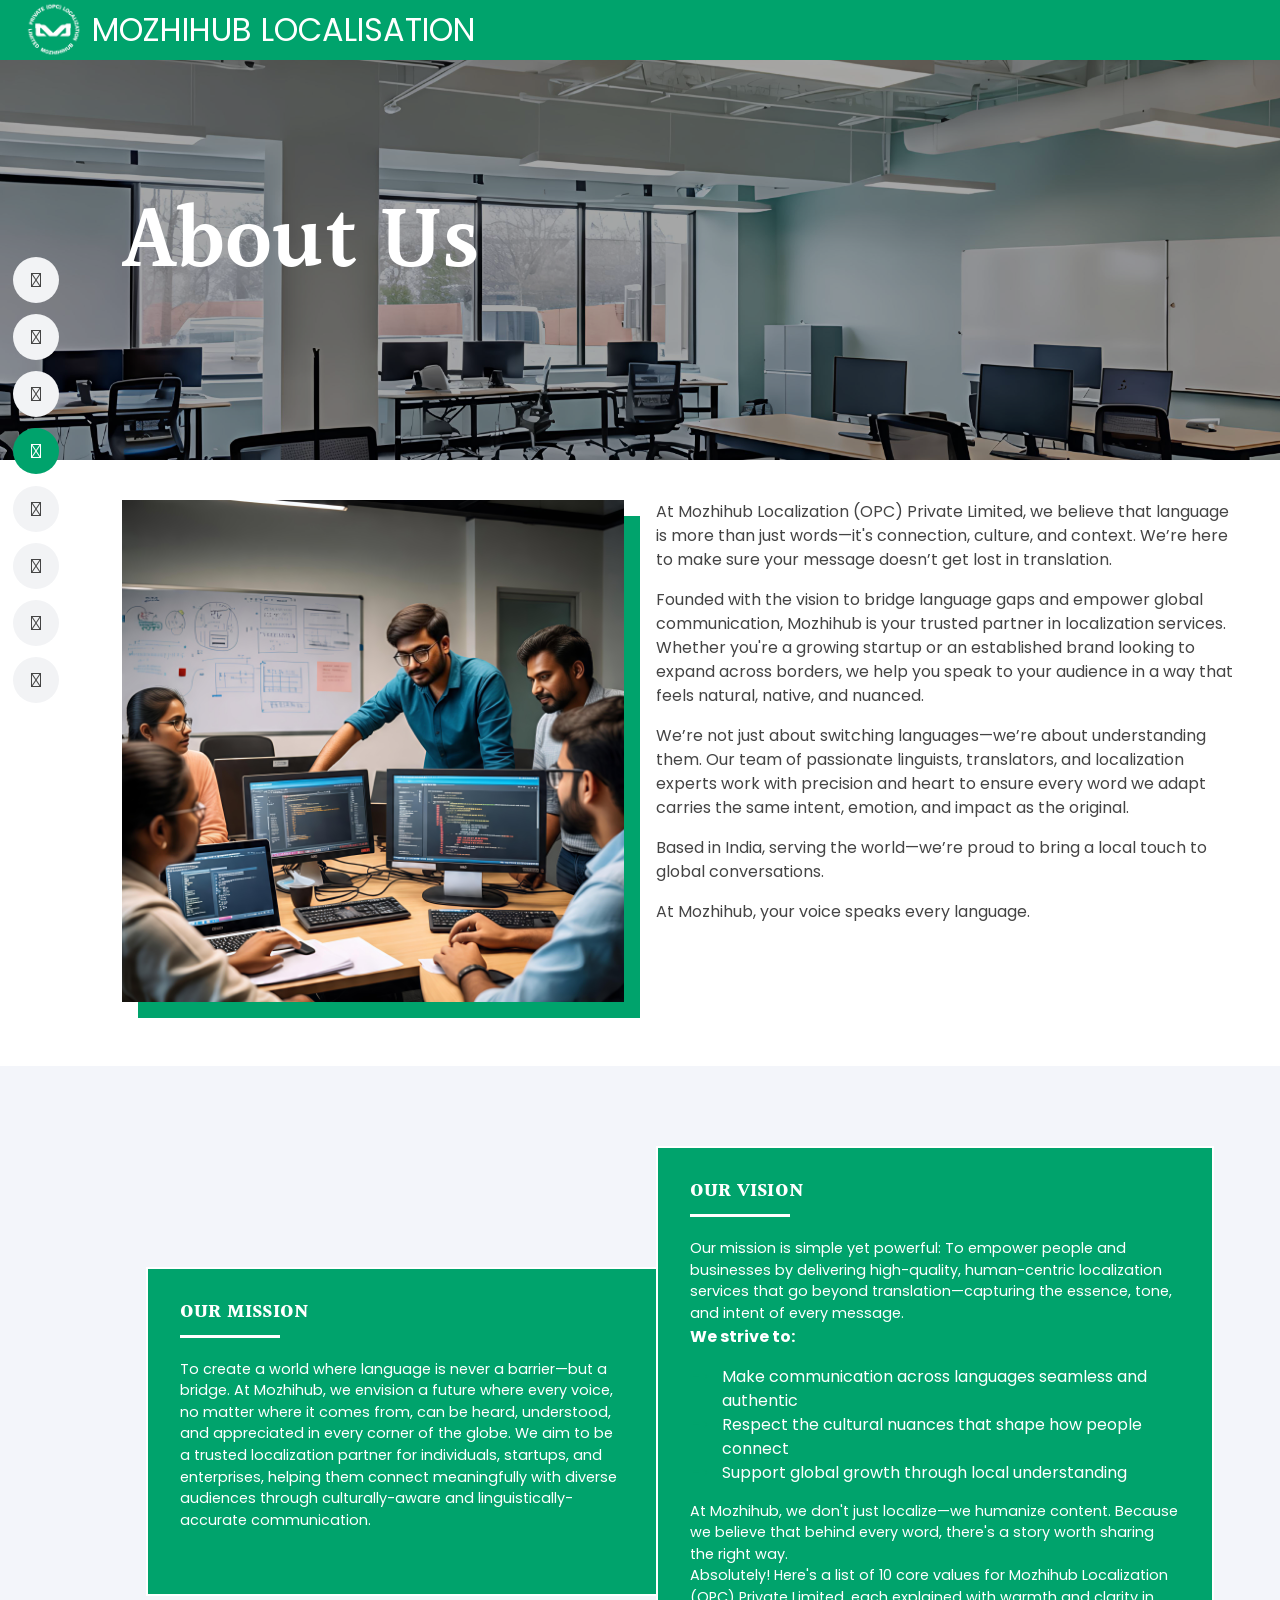
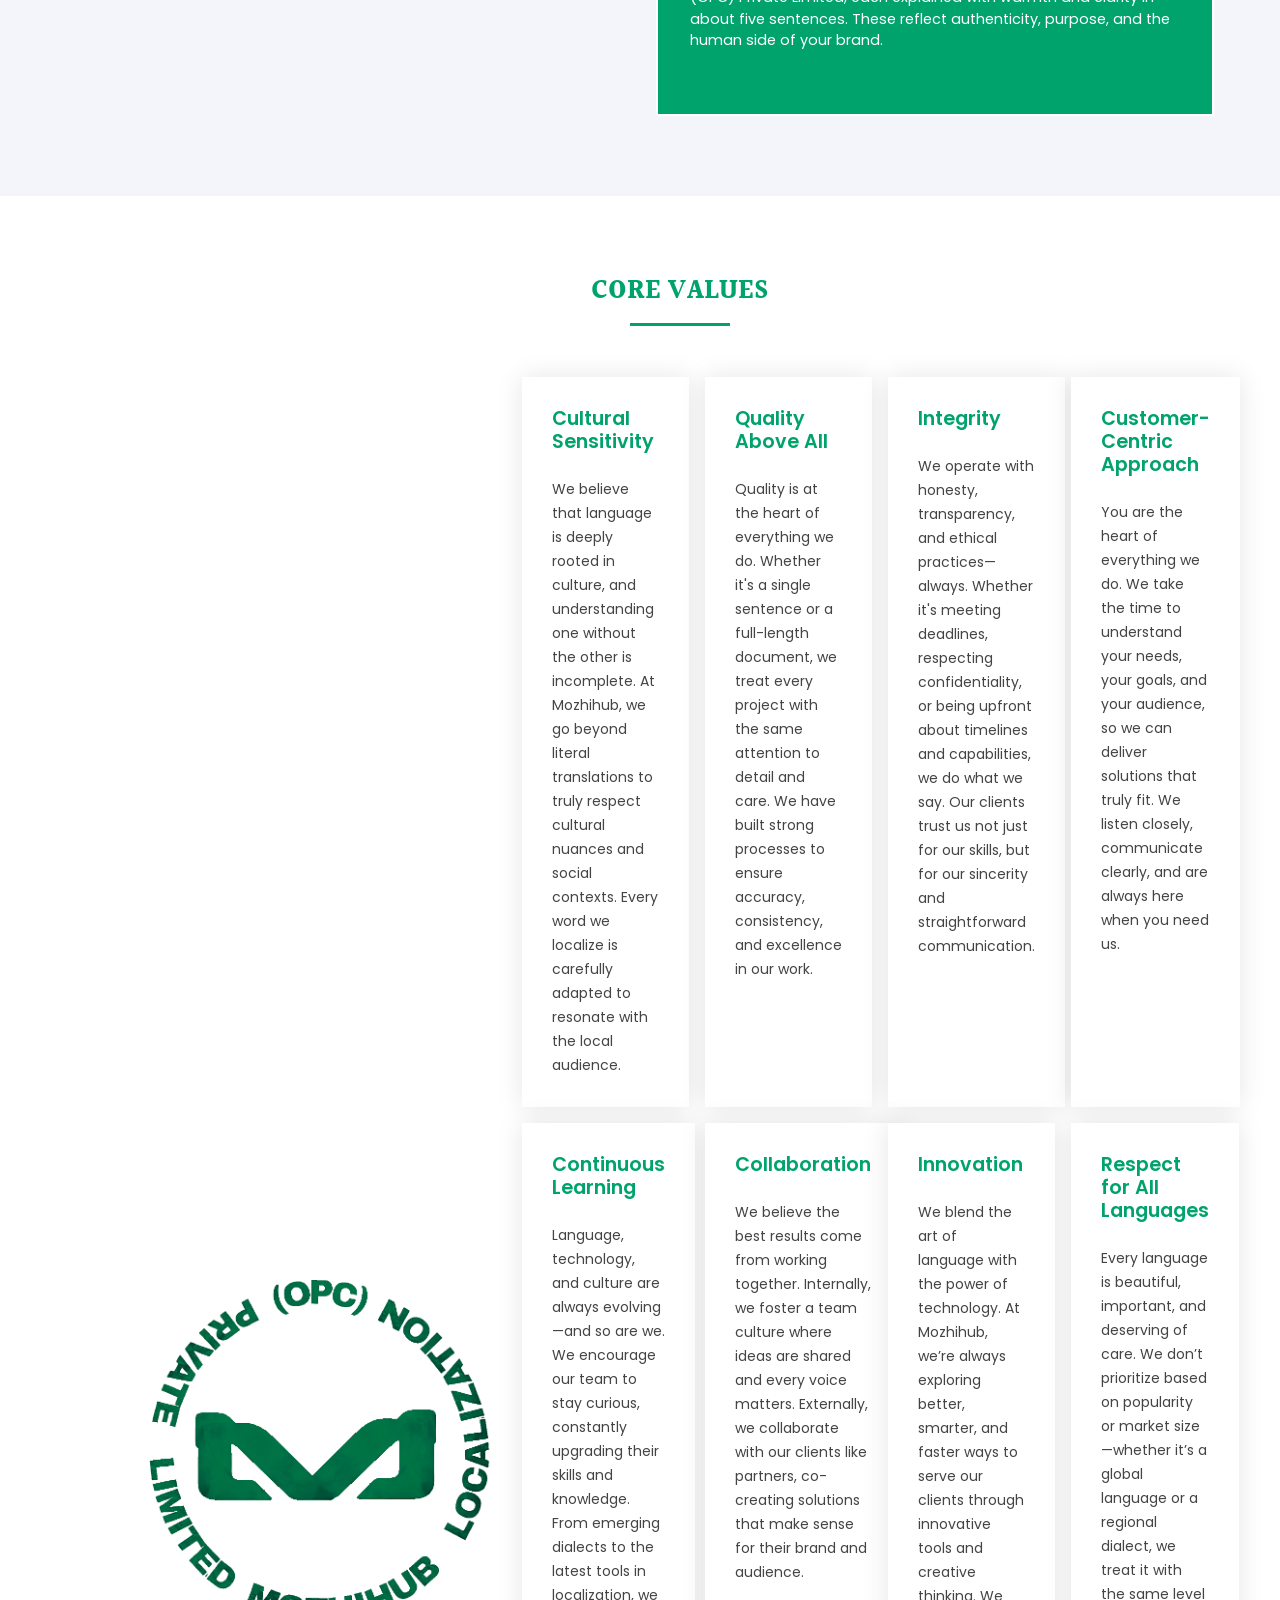
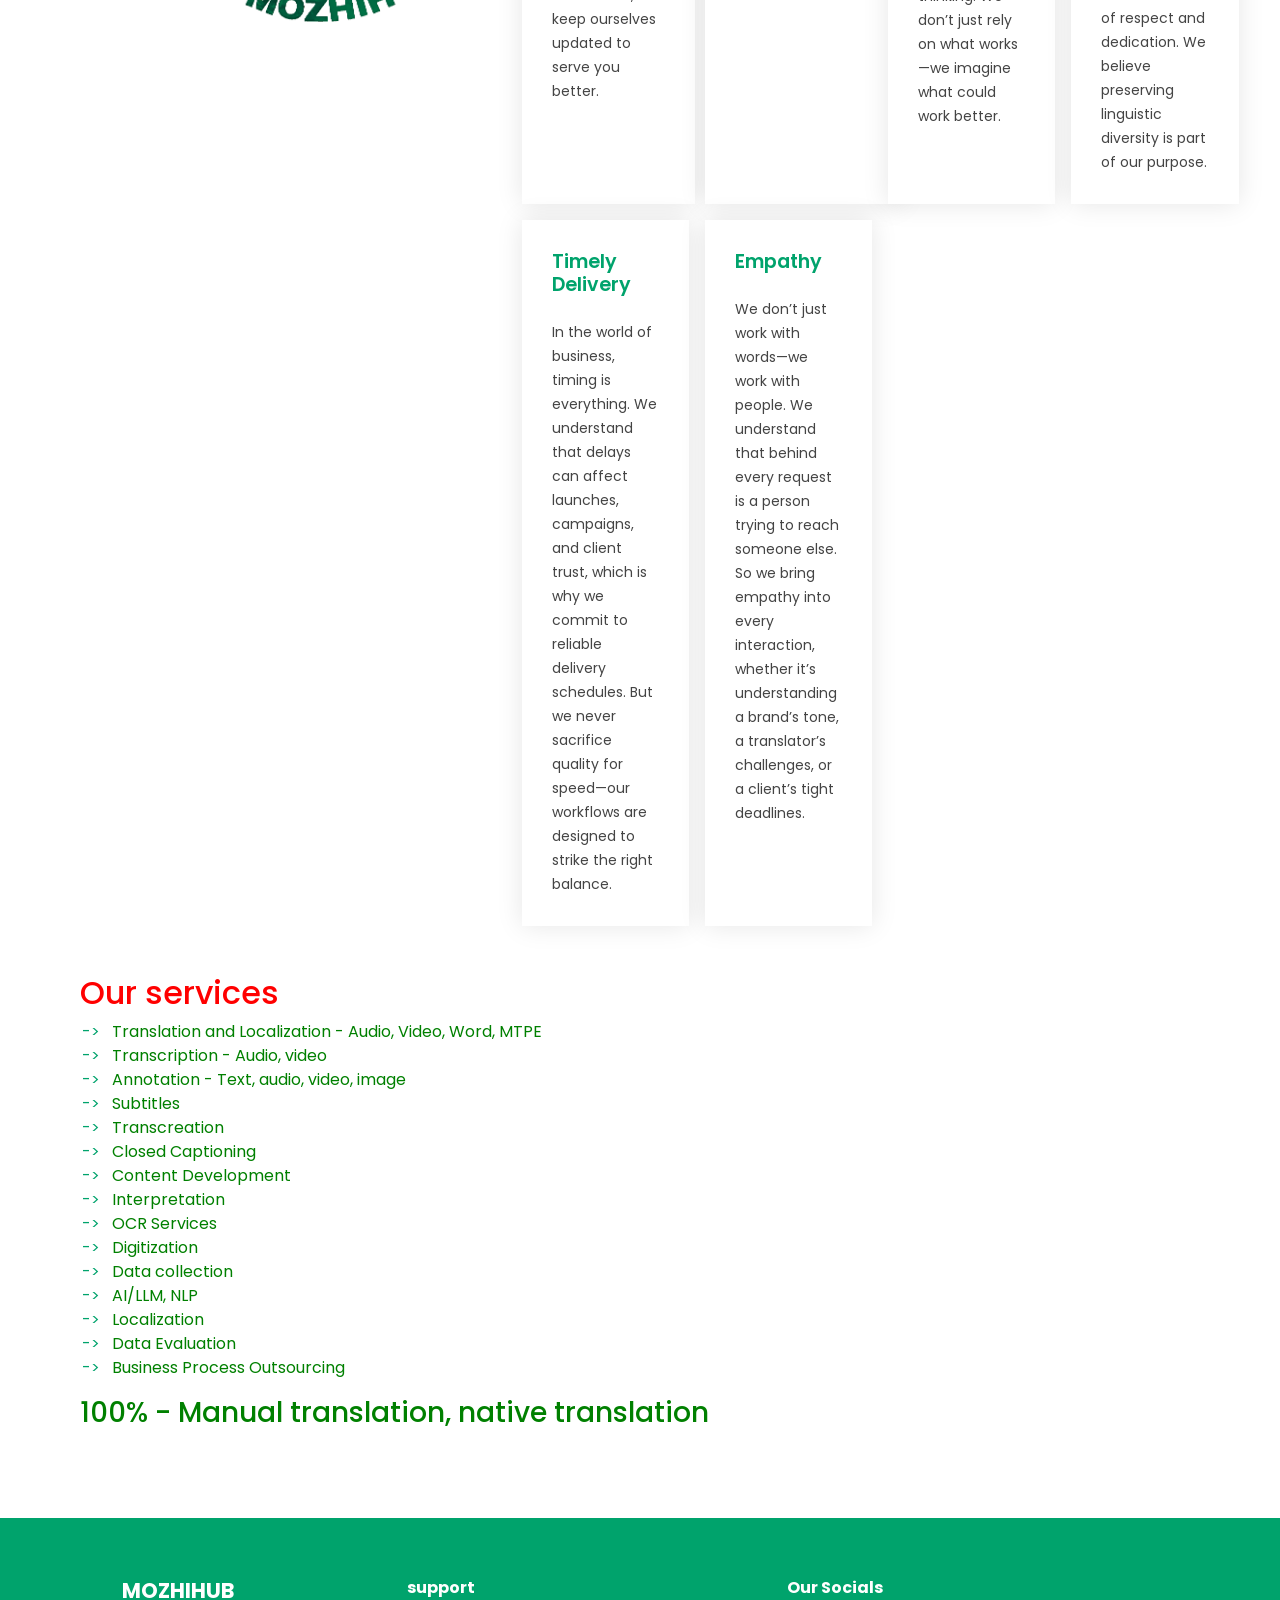
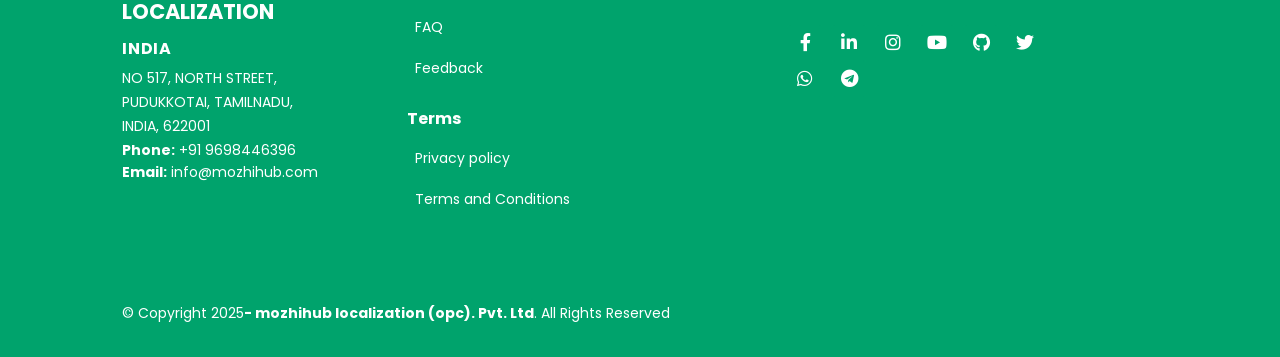
<file: about.html>
<!DOCTYPE html>
<html lang="en">

<head>
  <meta charset="UTF-8" />
  <meta http-equiv="X-UA-Compatible" content="IE=edge" />
  <meta name="viewport" content="width=device-width, initial-scale=1.0" />

  <meta name="description"
    content="CraftSol Systems is a business solution provider offering state of the art IT, Finance/ Accounting & Tax and Human Resources systems and solutions." />
  <meta name="keywords" content="business, software, accounting" />

  <!-- Favicons -->

    <link rel="shortcut icon" href="./assets/images/white.png" type="image/svg+xml">

 
  <!-- Vendor CSS Files -->
  <link href="./assets/vendor/bootstrap/css/bootstrap.min.css" rel="stylesheet" />

  <!-- Main CSS File -->
  <link href="./assets/css/style.min.css" rel="stylesheet" />

  <link rel="stylesheet" href="https://pro.fontawesome.com/releases/v5.10.0/css/all.css"
    integrity="sha384-AYmEC3Yw5cVb3ZcuHtOA93w35dYTsvhLPVnYs9eStHfGJvOvKxVfELGroGkvsg+p" crossorigin="anonymous" />

  <title>mozhihub localization - About</title>
</head>

<body id="about">
  <!-- ======= Pre-Loader ======= -->
  <div id="preloader">
    <div class="svg-container">
    
<img width="600" hight="600" src="./assets/images/logo.png" alt="logo">         

    </div>
  </div>  
<!-- End #preloader -->


  <!-- ======= Mobile nav toggle button ======= -->
  <i class="fal fa-bars mobile-nav-toggle d-lg-none"></i>
  <!-- ======= Header ======= -->
  <header id="header" class="">
    <div class="position-relative h-100 d-flex flex-column overflow-auto">
      <nav id="navbar" class="navbar nav-menu">
        <ul>
          <li>
            <a href="./index.html#home" class="nav-link scrollto"><i class="fal fa-home"></i> <span>Home</span></a>
          </li>
          <li>
            <a href="./index.html#services" class="nav-link scrollto"><i class="fal fa-user-cog"></i>
              <span>Services</span></a>
          </li>
          <li>
            <a href="./index.html#products" class="nav-link scrollto"><i class="fal fa-thumbs-up"></i>
                          <span>why choose us</span></a>
          </li>
          <li>
            <a href="#about" class="nav-link scrollto"><i class="fal fa-info-circle"></i><span>About</span></a>
          </li>
          <li>
            <a href="./index.html#partners" class="nav-link scrollto"><i
                class="fal fa-handshake"></i><span>Our Works</span></a>
          </li>

          <li>
            <a href="./team.html" class="nav-link scrollto"><i class="fal fa-language"></i> <span>Languages</span></a>
          </li>
          <li>
            <a href="./contact.html" class="nav-link scrollto"><i class="fal fa-address-book"></i>
              <span>Contact</span></a>
          </li>
          <li>
            <a href="./careers.html" class="nav-link scrollto"><i class="fal fa-business-time"></i>
              <span>Careers</span></a>
          </li>
        </ul>
      </nav>
    </div>
    <!-- .nav-menu -->
  </header>
  <!-- End Header -->

  <div id="logo-header" class="d-flex align-items-center header-sticky-top">
    <!-- Logo -->
    <div class="logo">
      <h3 class="">
        <a href="./index.html#home" class="d-flex align-items-center gap-2">
 <img width="60" hight="60" src="./assets/images/white.png" alt="logo">  
        
          <span>MOZHIHUB LOCALISATION</span>
        </a>
      </h3>
    </div>
    <!-- End logo -->
  </div>

  <div class="
        page-header
        position-relative
        d-flex
        align-items-center
        justify-content-center
        overflow-hidden
      ">
    <img class="position-absolute" src="./assets/images/about-us.jpg" alt="" />
    <div class="
          position-absolute
          w-100
          h-100
          d-flex
          flex-column
          align-items-start
          justify-content-end
        ">
      <div class="position-relative w-100 h-100">
        <div class="content-container w-100 h-100">
          <div class="
                container
                w-100
                h-100
                d-flex
                flex-column
                align-items-start
                justify-content-center
              ">
            <p><span>About Us</span></p>
          </div>
        </div>
      </div>
    </div>
  </div>

  <!-- ======= About Us Section ======= -->
  <section class="about page">
    <div class="content-container">
      <div class="container">
        <!-- <div class="section-title">
          <h2>About Us</h2>
        </div> -->

        <div class="float-lg-start about-image-design">
          <img class="img-fluid" src="./assets/images/about.jpg" alt="" />
        </div>
        <p>
         At Mozhihub Localization (OPC) Private Limited, we believe that language is more than just words—it's connection, culture, and context. We’re here to make sure your message doesn’t get lost in translation.

        </p>
        <p>
         Founded with the vision to bridge language gaps and empower global communication, Mozhihub is your trusted partner in localization services. Whether you're a growing startup or an established brand looking to expand across borders, we help you speak to your audience in a way that feels natural, native, and nuanced.

        </p>
        <p>
         We’re not just about switching languages—we’re about understanding them. Our team of passionate linguists, translators, and localization experts work with precision and heart to ensure every word we adapt carries the same intent, emotion, and impact as the original.
</p>
<p>
Based in India, serving the world—we’re proud to bring a local touch to global conversations.
</p>
<p class="m-0">
At Mozhihub, your voice speaks every language.

        </p>
      </div>
    </div>
  </section>
  <!-- End About Us Section -->

  <!-- ======= mission vision Section ======= -->
  <section id="mission-vision" class="section-bg">
    <div class="content-container">
      <div class="container">
        <div class="mission-vision-cards d-lg-flex align-items-center">
          <div class="col-lg-6">
            <div class="section-title pe-lg-5">
              <h2>Our Mission</h2>
              <p>
               To create a world where language is never a barrier—but a bridge. At Mozhihub, we envision a future where every voice, no matter where it comes from, can be heard, understood, and appreciated in every corner of the globe.
We aim to be a trusted localization partner for individuals, startups, and enterprises, helping them connect meaningfully with diverse audiences through culturally-aware and linguistically-accurate communication.

              </p>
            </div>
          </div>
          <div class="col-lg-6">
            <div class="section-title">
              <h2>Our Vision</h2>
             <p> <p>
                Our mission is simple yet powerful:
 To empower people and businesses by delivering high-quality, human-centric localization services that go beyond translation—capturing the essence, tone, and intent of every message.
</p>
 <dl><dt>We strive to:</dt></dl>
<ul>
<li>Make communication across languages seamless and authentic</li>
<li>Respect the cultural nuances that shape how people connect</li>
<li>Support global growth through local understanding</li>
</ul>
<p>
At Mozhihub, we don't just localize—we humanize content. Because we believe that behind every word, there's a story worth sharing the right way.
</p>
<p>
Absolutely! Here's a list of 10 core values for Mozhihub Localization (OPC) Private Limited, each explained with warmth and clarity in about five sentences. These reflect authenticity, purpose, and the human side of your brand.
</p>
              </p>
            </div>

          </div>
        </div>
      </div>
    </div>
  </section>
  <!-- End About Us Section -->

  <!-- ======= Core Values Section ======= -->
  <section id="core-values">
    <div class="content-container">
      <div class="container">
        <div class="section-title">
          <h2>Core Values</h2>
        </div>
        <div class="
              w-100
              d-none d-md-flex
              align-items-center
              justify-content-center
              mb-5
            ">
<img width="400" hight="400" src="./assets/images/logo.png" alt="logo">

<div class="row g-3">
          <div class="col-xl-3 col-lg-4 col-md-6 d-flex align-items-stretch">
            <div class="box-card">
              <div class="
                    section-header
                    d-flex
                    align-items-center
                    justify-content-start
                    gap-3
                    mb-4
                  ">
  

                          <h2>Cultural Sensitivity</h2>
              </div>

              <p>
We believe that language is deeply rooted in culture, and understanding one without the other is incomplete. At Mozhihub, we go beyond literal translations to truly respect cultural nuances and social contexts. Every word we localize is carefully adapted to resonate with the local audience.              </p>
            </div>
          </div>

          <div class="col-xl-3 col-lg-4 col-md-6 d-flex align-items-stretch">
            <div class="box-card">
              <div class="
                    section-header
                    d-flex
                    align-items-
                    justify-content-start
                    gap-3
                    mb-4
                  ">
              

                <h2>Quality Above All</h2>
              </div>

              <p>
                Quality is at the heart of everything we do. Whether it's a single sentence or a full-length document, we treat every project with the same attention to detail and care. We have built strong processes to ensure accuracy, consistency, and excellence in our work.               </p>
            </div>
          </div>

          <div class="col-xl-3 col-lg-4 col-md-6 d-flex align-items-stretch">
            <div class="box-card">
              <div class="
                    section-header
                    d-flex
                    align-items-center
                    justify-content-start
                    gap-3
                    mb-4
                  ">
             
                <h2> Integrity</h2>
              </div>

              <p>
               We operate with honesty, transparency, and ethical practices—always. Whether it's meeting deadlines, respecting confidentiality, or being upfront about timelines and capabilities, we do what we say. Our clients trust us not just for our skills, but for our sincerity and straightforward communication. 
              </p>
            </div>
          </div>

          <div class="col-xl-3 col-lg-4 col-md-6 d-flex align-items-stretch">
            <div class="box-card">
              <div class="
                    section-header
                    d-flex
                    align-items-center
                    justify-content-start
                    gap-3
                    mb-4
                  ">
               
                <h2>Customer-Centric Approach
</h2>
              </div>

              <p>
                You are the heart of everything we do. We take the time to understand your needs, your goals, and your audience, so we can deliver solutions that truly fit. We listen closely, communicate clearly, and are always here when you need us.               </p>
            </div>
          </div>

          <div class="col-xl-3 col-lg-4 col-md-6 d-flex align-items-stretch">
            <div class="box-card">
              <div class="
                    section-header
                    d-flex
                    align-items-center
                    justify-content-start
                    gap-3
                    mb-4
                  ">
               
                <h2>Continuous Learning
</h2>
              </div>

              <p>
                Language, technology, and culture are always evolving—and so are we. We encourage our team to stay curious, constantly upgrading their skills and knowledge. From emerging dialects to the latest tools in localization, we keep ourselves updated to serve you better.               </p>
            </div>
          </div>

          <div class="col-xl-3 col-lg-4 col-md-6 d-flex align-items-stretch">
            <div class="box-card">
              <div class="
                    section-header
                    d-flex
                    align-items-center
                    justify-content-start
                    gap-3
                    mb-4
                  ">
               
                <h2> Collaboration
</h2>
              </div>

              <p>
                We believe the best results come from working together. Internally, we foster a team culture where ideas are shared and every voice matters. Externally, we collaborate with our clients like partners, co-creating solutions that make sense for their brand and audience.               </p>
            </div>
          </div>

          <div class="col-xl-3 col-lg-4 col-md-6 d-flex align-items-stretch">
            <div class="box-card">
              <div class="
                    section-header
                    d-flex
                    align-items-center
                    justify-content-start
                    gap-3
                    mb-4
                  ">
               
                <h2>Innovation</h2>
              </div>

              <p>
                We blend the art of language with the power of technology. At Mozhihub, we’re always exploring better, smarter, and faster ways to serve our clients through innovative tools and creative thinking. We don’t just rely on what works—we imagine what could work better. 
              </p>
            </div>
          </div>

          <div class="col-xl-3 col-lg-4 col-md-6 d-flex align-items-stretch">
            <div class="box-card">
              <div class="
                    section-header
                    d-flex
                    align-items-center
                    justify-content-start
                    gap-3
                    mb-4
                  ">
                
                <h2> Respect for All Languages</h2>
              </div>

              <p>
               Every language is beautiful, important, and deserving of care. We don’t prioritize based on popularity or market size—whether it’s a global language or a regional dialect, we treat it with the same level of respect and dedication. We believe preserving linguistic diversity is part of our purpose.               </p>
            </div>
          </div>

          <div class="col-xl-3 col-lg-4 col-md-6 d-flex align-items-stretch">
            <div class="box-card">
              <div class="
                    section-header
                    d-flex
                    align-items-center
                    justify-content-start
                    gap-3
                    mb-4
                  ">
               

                <h2>Timely Delivery</h2>
              </div>

              <p>
                In the world of business, timing is everything. We understand that delays can affect launches, campaigns, and client trust, which is why we commit to reliable delivery schedules. But we never sacrifice quality for speed—our workflows are designed to strike the right balance.               </p>
            </div>
          </div>

          <div class="col-xl-3 col-lg-4 col-md-6 d-flex align-items-stretch">
            <div class="box-card">
              <div class="
                    section-header
                    d-flex
                    align-items-center
                    justify-content-start
                    gap-3
                    mb-4
                  ">
              
                <h2> Empathy</h2>
              </div>

              <p>
               We don’t just work with words—we work with people. We understand that behind every request is a person trying to reach someone else. So we bring empathy into every interaction, whether it’s understanding a brand’s tone, a translator’s challenges, or a client’s tight deadlines.          
     </p>
            </div>
          </div>
        </div>
      </div>
    </div>
<p style="align:right;">
<h2 style="color:red;">Our services</h2>
<ul style="color:green;">
<li> Translation and Localization - Audio, Video, Word, MTPE </li>
<li> Transcription - Audio, video</li>
<li> Annotation - Text, audio, video, image</li>
<li> Subtitles </li>
<li> Transcreation</li>
<li> Closed Captioning </li> 
<li> Content Development</li>
<li> Interpretation</li>
<li> OCR Services</li>
<li> Digitization</li>
<li> Data collection</li>
<li> AI/LLM, NLP</li>
<li> Localization</li>
<li> Data Evaluation</li>
<li> Business Process Outsourcing</li>
</ul>
</p>
<h3 style="color:green;">100% - Manual translation, native translation</h3>

  </section>
  <!-- End About Us Section -->
<!------------footer---------->
  <!-----footer------->
  <footer id="footer">
    <div class="content-container">
      <div class="footer-top">
        <div class="container">
          <div class="row">
            <div class="col-lg-3 col-md-6 footer-contact">
              <h3>MOZHIHUB LOCALIZATION</h3>
              <h6><strong>INDIA</strong></h6>
              <p>
                NO 517, NORTH STREET, <br />
                PUDUKKOTAI, TAMILNADU,<br />
                INDIA, 622001 <br />
                <strong>Phone:</strong> +91 9698446396<br />
              </p>
              <strong>Email:</strong> info@mozhihub.com<br />
            </div>
            <div class="col-lg-4 col-md-6 footer-links">
              <h4>support</h4>
              <ul>
                <li>
                  <a href="./terms/faq.html" rel="noopener noreferrer">FAQ</a>
                </li> 
              
                <li>
                  <a href="./services/bpo.html" rel="noopener noreferrer">Feedback</a>
                </li>
              </ul>
              <br />
              <h4>Terms</h4>
              <ul>
                <li>
                  <a href="./terms/privacy.html" rel="noopener noreferrer">Privacy policy</a>
                </li>
                <li>
                  <a href="./terms/tac.html" rel="noopener noreferrer">Terms and Conditions </a>
                </li>
              </ul>
            </div>
            <div class="col-lg-3 col-md-6 footer-links">
              <h4>Our Socials</h4>
              <div class="social-links mt-3">
                   <a href="https://www.facebook.com/share/16YAukAVZm/" class="facebook" target="_blank"><i
                    class="fab fa-facebook-f"></i></a>
                <a href="https://www.linkedin.com/company/mozhihub/" class="linkedin" target="_blank"><i
                    class="fab fa-linkedin-in"></i></a>
                                    <a href="https://www.instagram.com/mozhi.hub?igsh=NjJiamh5ODc2MTEx" class="instagram" target="_blank"><i
                    class="fab fa-instagram"></i></a>
                   
                    <a href="https://youtube.com/@mozhihub?si=0ajk9HNMetWK0IkJ" class="youtube" target="_blank"><i
                    class="fab fa-youtube"></i></a>
                  
                   <a href="https://github.com/mozhihub" class="github" target="_blank"><i
                    class="fab fa-github"></i></a> 
                                      
                   <a href="https://x.com/mozhihub?t=K3WOjbUie2t3RuQpBjZIjA&s=09" class="twitter" target="_blank"><i
                    class="fab fa-twitter"></i></a> 
                                       <a href=" https://whatsapp.com/channel/0029VaSERj37DAX6TuAT2A0D" class="whatsapp" target="_blank"><i
                    class="fab fa-whatsapp"></i></a>
                     
                     <a href="https://t.me/MozhiHub" class="telegram" target="_blank"><i
                    class="fab fa-telegram"></i></a>  </div>
            </div>
          </div>
        </div>
      </div>
      <div class="container py-4">
        <div class="copyright">
          &copy; Copyright 2025<strong><span>- mozhihub localization (opc). Pvt. Ltd</span></strong>. All Rights Reserved
<br>

        </div>
      </div>
    </div>
  </footer>

<!------footer--end----->
<a href="#" class="back-to-top d-flex align-items-center justify-content-center">
        <i class="fal fa-long-arrow-alt-up"></i></a>


  <!-- Vendor JS Files -->
  <script src="./assets/vendor/bootstrap/js/bootstrap.bundle.min.js"></script>
  <script src="./assets/vendor/swiper/swiper-bundle.min.js"></script>

  <!-- Template Main JS File -->
  <script src="./assets/js/main.min.js"></script>
</body>

</html>
</file>
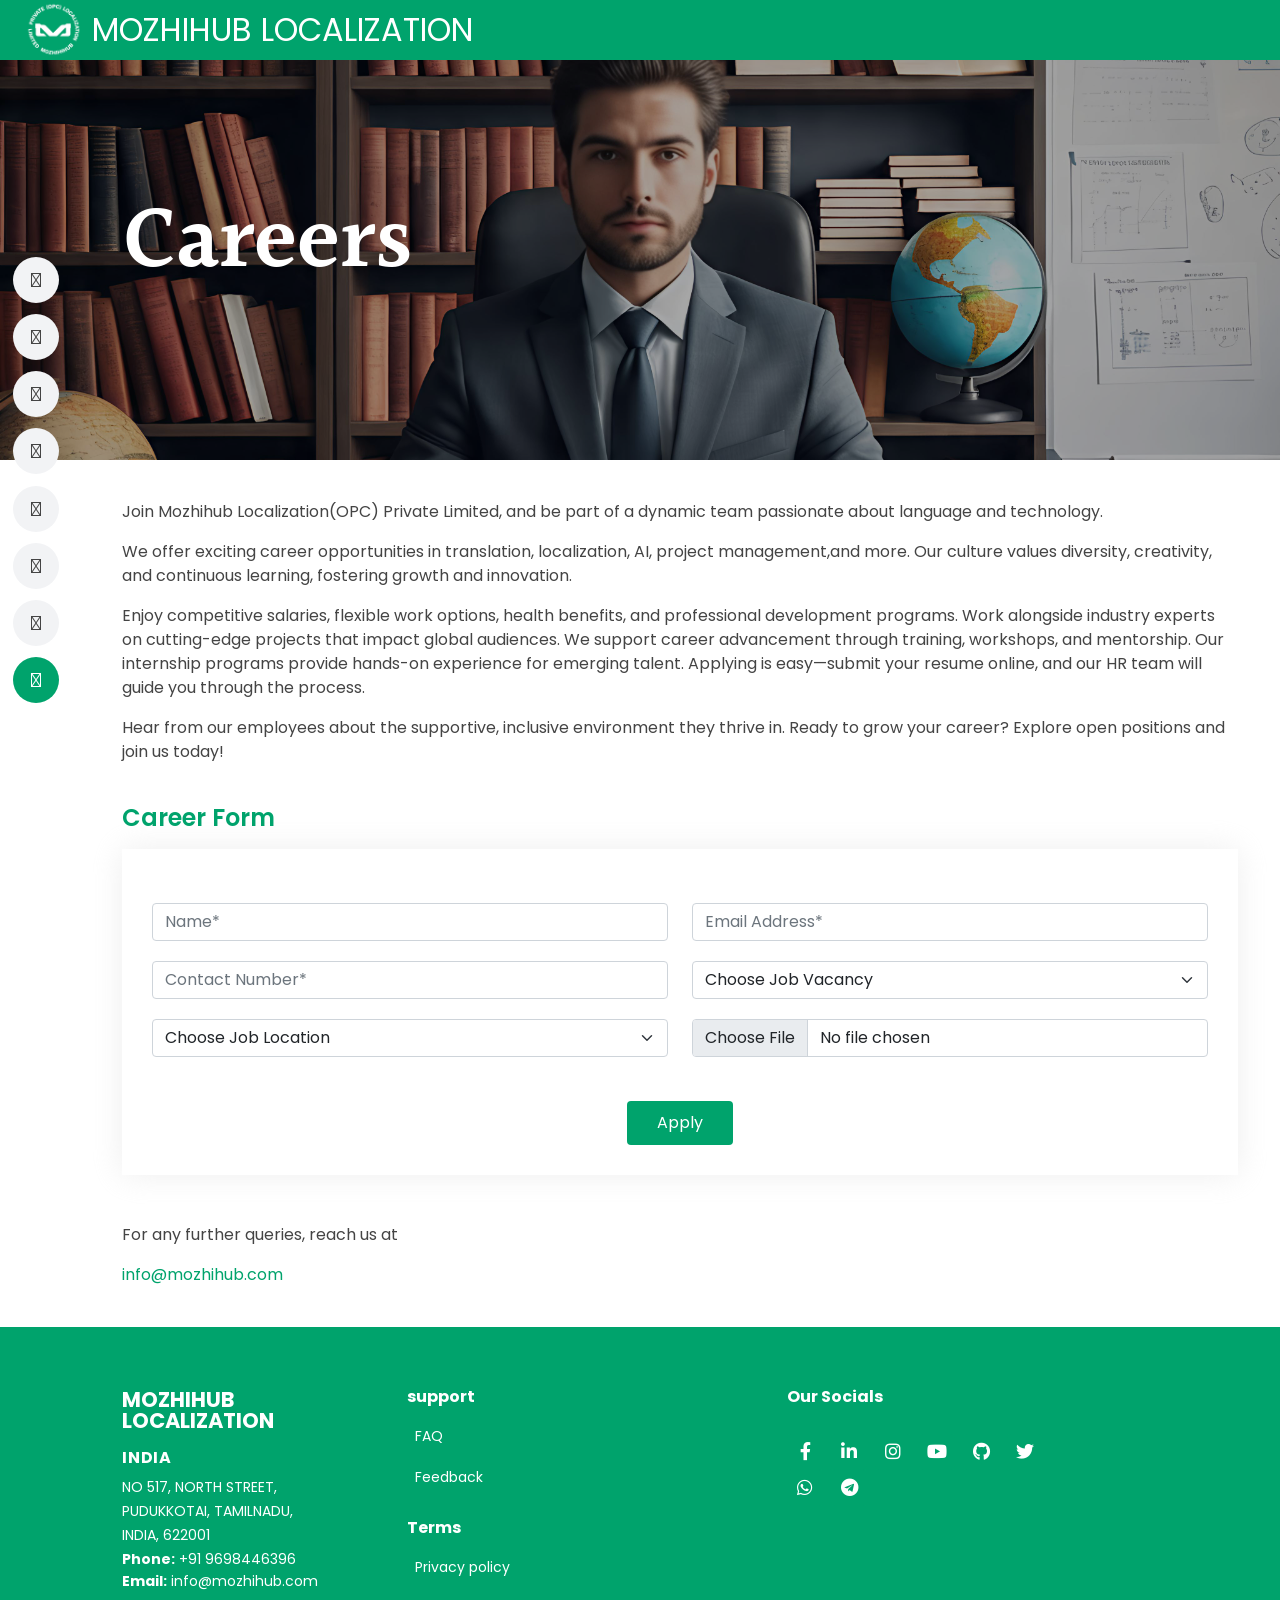
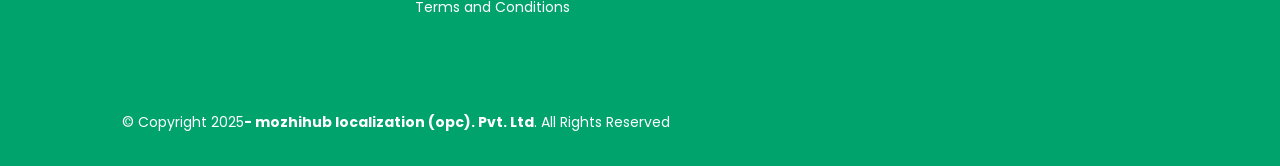
<file: careers.html>
<!DOCTYPE html>
<html lang="en">

<head>
    <meta charset="UTF-8" />
    <meta http-equiv="X-UA-Compatible" content="IE=edge" />
    <meta name="viewport" content="width=device-width, initial-scale=1.0" />

    <meta name="description"
        content="MOZHIHUB LOCALIZATION is a business solution provider offering state of the art IT, Finance/ Accounting & Tax and Human Resources systems and solutions." />
    <meta name="keywords" content="business, software, accounting" />

    <!-- Favicons -->
    
      <link rel="shortcut icon" href="./assets/images/white.png" type="image/svg+xml">

 
    <!-- Vendor CSS Files -->
    <link href="./assets/vendor/bootstrap/css/bootstrap.min.css" rel="stylesheet" />

    <!-- Main CSS File -->
    <link href="./assets/css/style.min.css" rel="stylesheet" />

    <link rel="stylesheet" href="https://pro.fontawesome.com/releases/v5.10.0/css/all.css"
        integrity="sha384-AYmEC3Yw5cVb3ZcuHtOA93w35dYTsvhLPVnYs9eStHfGJvOvKxVfELGroGkvsg+p" crossorigin="anonymous" />

    <title>MOZHIHUB LOCALIZATION - Careers</title>
</head>

<body id="careers">
    <!-- ======= Pre-Loader ======= -->
  <div id="preloader">
    <div class="svg-container">
    
<img width="600" hight="600" src="./assets/images/logo.png" alt="logo">         

    </div>
  </div>  <!-- End #preloader -->


    <!-- ======= Mobile nav toggle button ======= -->
    <i class="fal fa-bars mobile-nav-toggle d-lg-none"></i>
    <!-- ======= Header ======= -->
    <header id="header" class="">
        <div class="position-relative h-100 d-flex flex-column overflow-auto">
            <nav id="navbar" class="navbar nav-menu">
                <ul>
                    <li>
                        <a href="./index.html#home" class="nav-link scrollto"><i class="fal fa-home"></i>
                            <span>Home</span></a>
                    </li>
                    <li>
                        <a href="./index.html#services" class="nav-link scrollto"><i class="fal fa-user-cog"></i>
                            <span>Services</span></a>
                    </li>
                    <li>
                        <a href="./index.html#products" class="nav-link scrollto"><i class="fal fa-thumbs-up"></i>
                          <span>why choose us</span></a>
                    </li>
                    <li>
                        <a href="./index.html#about" class="nav-link scrollto"><i
                                class="fal fa-info-circle"></i><span>About</span></a>
                    </li>
                    <li>
                        <a href="./index.html#partners" class="nav-link scrollto"><i
                                class="fal fa-handshake"></i><span>Our Works</span></a>
                    </li>

                    <li>
                        <a href="./team.html" class="nav-link scrollto"><i class="fal fa-language"></i>
                            <span>Languages</span></a>
                    </li>
                    <li>
                        <a href="./contact.html" class="nav-link scrollto"><i class="fal fa-address-book"></i>
                            <span>Contact</span></a>
                    </li>
                    <li>
                        <a href="#careers" class="nav-link scrollto"><i class="fal fa-business-time"></i>
                            <span>Careers</span></a>
                    </li>
                </ul>
            </nav>
        </div>
        <!-- .nav-menu -->
    </header>
    <!-- End Header -->

    <div id="logo-header" class="d-flex align-items-center header-sticky-top">
        <!-- Logo -->
        <div class="logo">
            <h3 class="">
                <a href="./index.html#home" class="d-flex align-items-center gap-2">
         <img width="60" hight="60" src="./assets/images/white.png" alt="logo">        

                    <span>MOZHIHUB LOCALIZATION</span>
                </a>
            </h3>
        </div>
        <!-- End logo -->
    </div>

    <div class="
        page-header
        position-relative
        d-flex
        align-items-center
        justify-content-center
        overflow-hidden
      ">
        <img class="position-absolute" src="./assets/images/career.jpg" alt="" />
        <div class="
          position-absolute
          w-100
          h-100
          d-flex
          flex-column
          align-items-start
          justify-content-end
        ">
            <div class="position-relative w-100 h-100">
                <div class="content-container w-100 h-100">
                    <div class="
                container
                w-100
                h-100
                d-flex
                flex-column
                align-items-start
                justify-content-center
              ">
                        <p><span>Careers</span></p>
                    </div>
                </div>
            </div>
        </div>
    </div>

    <section class="page">
        <div class="content-container">
            <div class="container">
                <p>
                  Join Mozhihub Localization(OPC) Private Limited, and be part of a dynamic team
passionate about language and technology.  
                </p>
                <p>
                  We offer exciting career opportunities in translation, localization, AI, project management,and more.
Our culture values diversity, creativity, and continuous learning, fostering growth and
innovation.  
                </p>
                <p>
                    Enjoy competitive salaries, flexible work options, health benefits, and professional
development programs.
Work alongside industry experts on cutting-edge projects that impact global audiences.
We support career advancement through training, workshops, and mentorship.
Our internship programs provide hands-on experience for emerging talent.
Applying is easy—submit your resume online, and our HR team will guide you through the
process.
          </p>
        <p>
        Hear from our employees about the supportive, inclusive environment they thrive in.
Ready to grow your career? Explore open positions and join us today!
              </p>
                <br />
                <h4>Career Form</h4>
                 <form action="https://api.web3forms.com/submit" method="POST">
                    <div class="controls">
                        <br />
                        <div class="row">
                            <div class="col-12 col-md-6 form-group">
                                <input type="hidden" name="access_key" value="6e1efc51-93b3-4ffc-8d33-a446ca6eacd8">
                                <input type="text" class="form-control" name="name" id="name" placeholder="Name*"
                                    required />
                            </div>
                            <div class="col-12 col-md-6 form-group">
                                <input type="email" class="form-control" name="email" id="email"
                                    placeholder="Email Address*" required />
                            </div>
                        </div>

                        <div class="row">
                            <div class="col-12 col-md-6 form-group">
                                <input type="number" class="form-control" name="contactNum" id="contactNum"
                                    placeholder="Contact Number*" required />
                            </div>
                            <div class="col-12 col-md-6 form-group">
                                <select name="jobVacancy" id="jobVacancy" class="form-select"
                                    aria-label="Default select example" required>
                                    <option value="" selected>Choose Job Vacancy</option>
                                    <option value="sqa">Transcription-Audio,video </option>
                                    <option value="webDev">Annotation-Text,audio,video,image</option>
                                    <option value="it">Subtitles</option>
                                    <option value="it">Transcreation</option>
                                    <option value="it">Closed Captioning</option>
                                    <option value="it">Interpretation</option>
                                    <option value="it">OCR Services</option>
                                    <option value="it">Digitization</option>
                                    <option value="it">Data collection</option>
                                    <option value="it">AI/LLM, NLP</option>
                                    <option value="it">Localization</option>
                                    <option value="it">Data Evaluation</option>
                                    <option value="it">Business Process Outsourcing</option>
                                    <option value="it">Translation and Localization - Audio, Video, Word, MTPE</option>
                                    <option value="it">Crowdsourcing</option>
                               </select>
                            </div>
                        </div>

                        <div class="row">
                            <div class="col-12 col-md-6 form-group">
                                <select name="jobLocation" id="jobLocation" class="form-select"
                                    aria-label="Default select example" required>
                                    <option value="" selected>Choose Job Location</option>
                                    <option value="Jeddah">Pudukkottai, India</option>
                                    <option value="Karachi">Mayiladuthurai,India </option>
                                    <option value="XYZ">Remote</option>
                               </select>
                            </div>
                            <div class="col-12 col-md-6 form-group">
                                <input type="file" class="form-control" name="cvResume" id="cvResume" accept=".doc,.docx,.pdf" required />
                            </div>
                        </div>
                        <br />
                        <div class="text-center">
                            <button type="submit" class="btn btn-send" id="jobApplyBtn">
                                Apply
                            </button>
                        </div>
                    </div>
                </form>
                <br /><br />
                <p>For any further queries, reach us at</p>
                <span><a href="mailto:info@mozhihub.com">info@mozhihub.com</a></span>
            </div>
        </div>
    </section>
  <!-----footer------->
  <footer id="footer">
    <div class="content-container">
      <div class="footer-top">
        <div class="container">
          <div class="row">
            <div class="col-lg-3 col-md-6 footer-contact">
              <h3>MOZHIHUB LOCALIZATION</h3>
              <h6><strong>INDIA</strong></h6>
              <p>
                NO 517, NORTH STREET, <br />
                PUDUKKOTAI, TAMILNADU,<br />
                INDIA, 622001 <br />
                <strong>Phone:</strong> +91 9698446396<br />
              </p>
              <strong>Email:</strong> info@mozhihub.com<br />
            </div>
            <div class="col-lg-4 col-md-6 footer-links">
              <h4>support</h4>
              <ul>
                <li>
                  <a href="./terms/faq.html" rel="noopener noreferrer">FAQ</a>
                </li> 
              
                <li>
                  <a href="./services/bpo.html" rel="noopener noreferrer">Feedback</a>
                </li>
              </ul>
              <br />
              <h4>Terms</h4>
              <ul>
                <li>
                  <a href="./terms/privacy.html" rel="noopener noreferrer">Privacy policy</a>
                </li>
                <li>
                  <a href="./terms/tac.html" rel="noopener noreferrer">Terms and Conditions </a>
                </li>
              </ul>
            </div>
            <div class="col-lg-3 col-md-6 footer-links">
              <h4>Our Socials</h4>
              <div class="social-links mt-3">
                   <a href="https://www.facebook.com/share/16YAukAVZm/" class="facebook" target="_blank"><i
                    class="fab fa-facebook-f"></i></a>
                <a href="https://www.linkedin.com/company/mozhihub/" class="linkedin" target="_blank"><i
                    class="fab fa-linkedin-in"></i></a>
                                    <a href="https://www.instagram.com/mozhi.hub?igsh=NjJiamh5ODc2MTEx" class="instagram" target="_blank"><i
                    class="fab fa-instagram"></i></a>
                   
                    <a href="https://youtube.com/@mozhihub?si=0ajk9HNMetWK0IkJ" class="youtube" target="_blank"><i
                    class="fab fa-youtube"></i></a>
                  
                   <a href="https://github.com/mozhihub" class="github" target="_blank"><i
                    class="fab fa-github"></i></a> 
                                      
                   <a href="https://x.com/mozhihub?t=K3WOjbUie2t3RuQpBjZIjA&s=09" class="twitter" target="_blank"><i
                    class="fab fa-twitter"></i></a> 
                                       <a href=" https://whatsapp.com/channel/0029VaSERj37DAX6TuAT2A0D" class="whatsapp" target="_blank"><i
                    class="fab fa-whatsapp"></i></a>
                     
                     <a href="https://t.me/MozhiHub" class="telegram" target="_blank"><i
                    class="fab fa-telegram"></i></a>  </div>
            </div>
          </div>
        </div>
      </div>
      <div class="container py-4">
        <div class="copyright">
          &copy; Copyright 2025<strong><span>- mozhihub localization (opc). Pvt. Ltd</span></strong>. All Rights Reserved
<br>

        </div>
      </div>
    </div>
  </footer>
<!---------footer--end------>
    <a href="#" class="back-to-top d-flex align-items-center justify-content-center">
        <i class="fal fa-long-arrow-alt-up"></i></a>

    <!-- Vendor JS Files -->
    <script src="./assets/vendor/bootstrap/js/bootstrap.bundle.min.js"></script>
    <script src="./assets/vendor/swiper/swiper-bundle.min.js"></script>

    <!-- Template Main JS File -->
    <script src="./assets/js/main.min.js"></script>
</body>

</html>
</file>
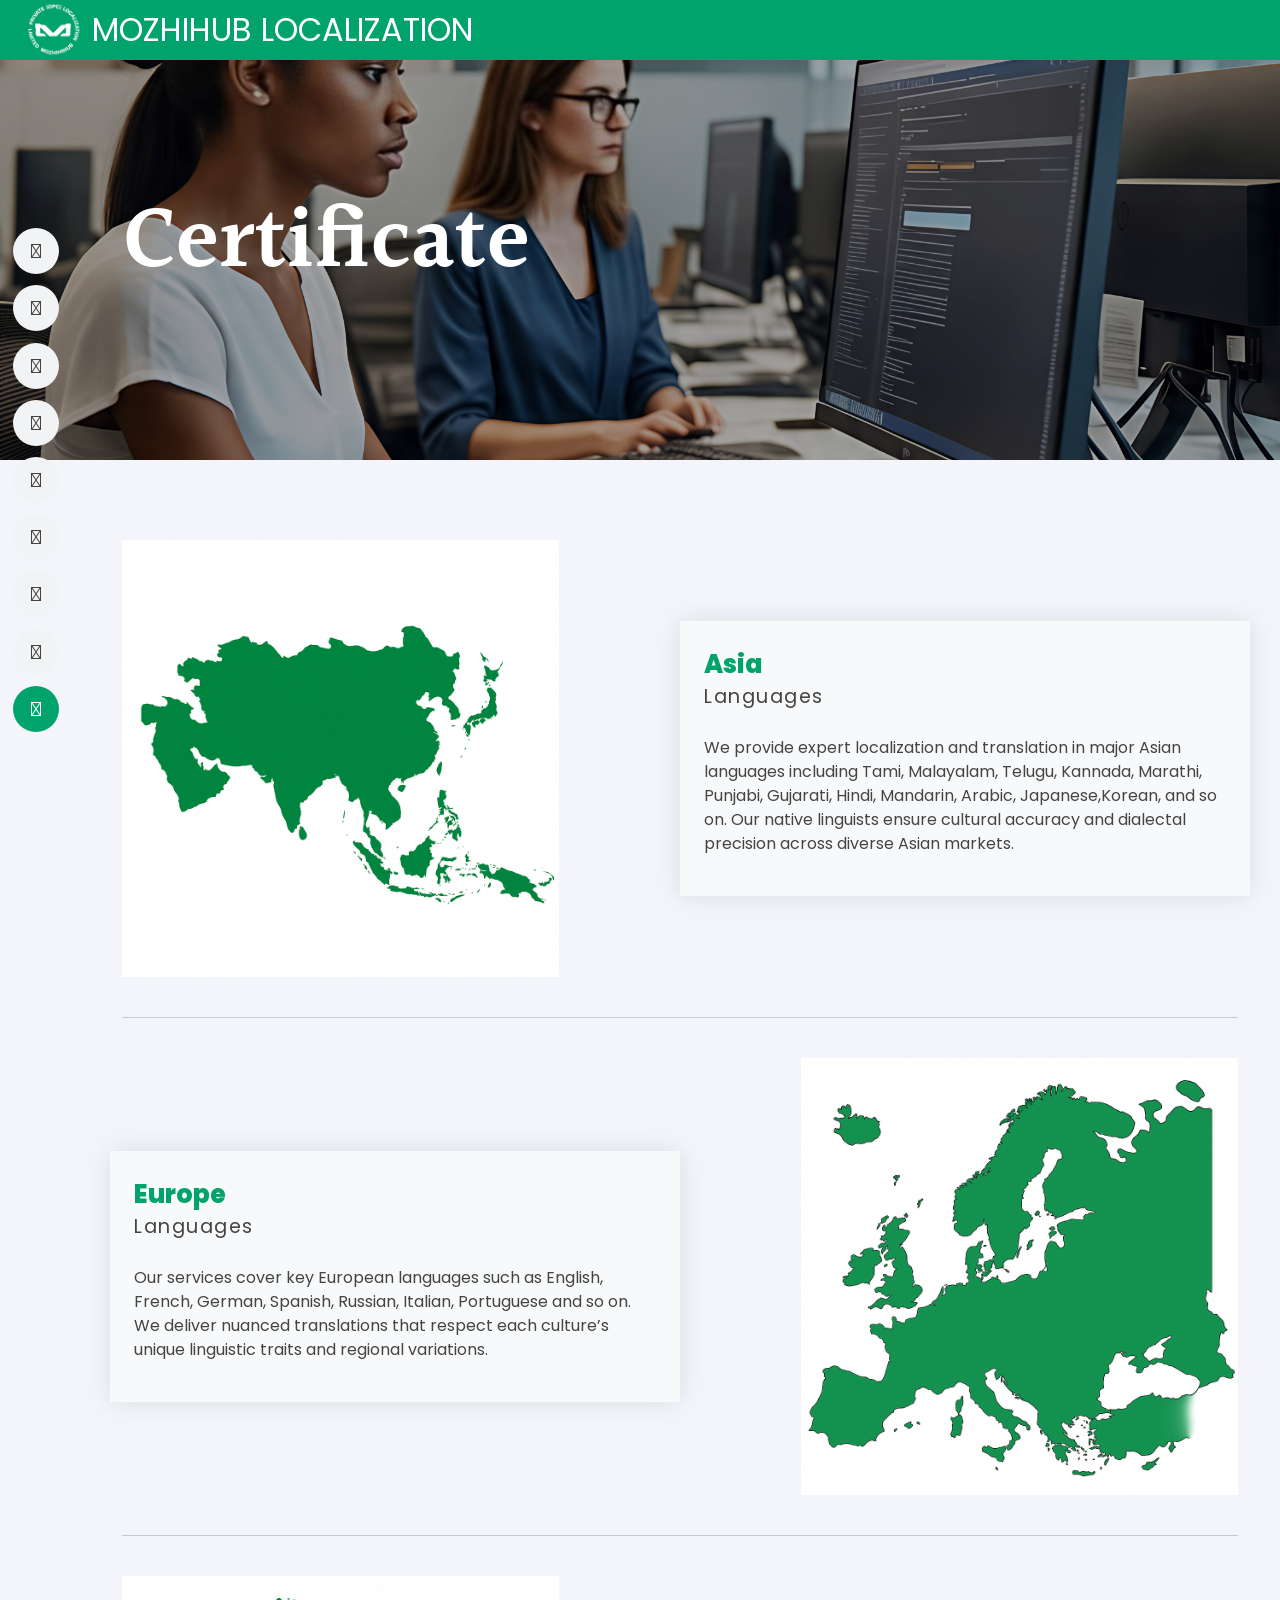
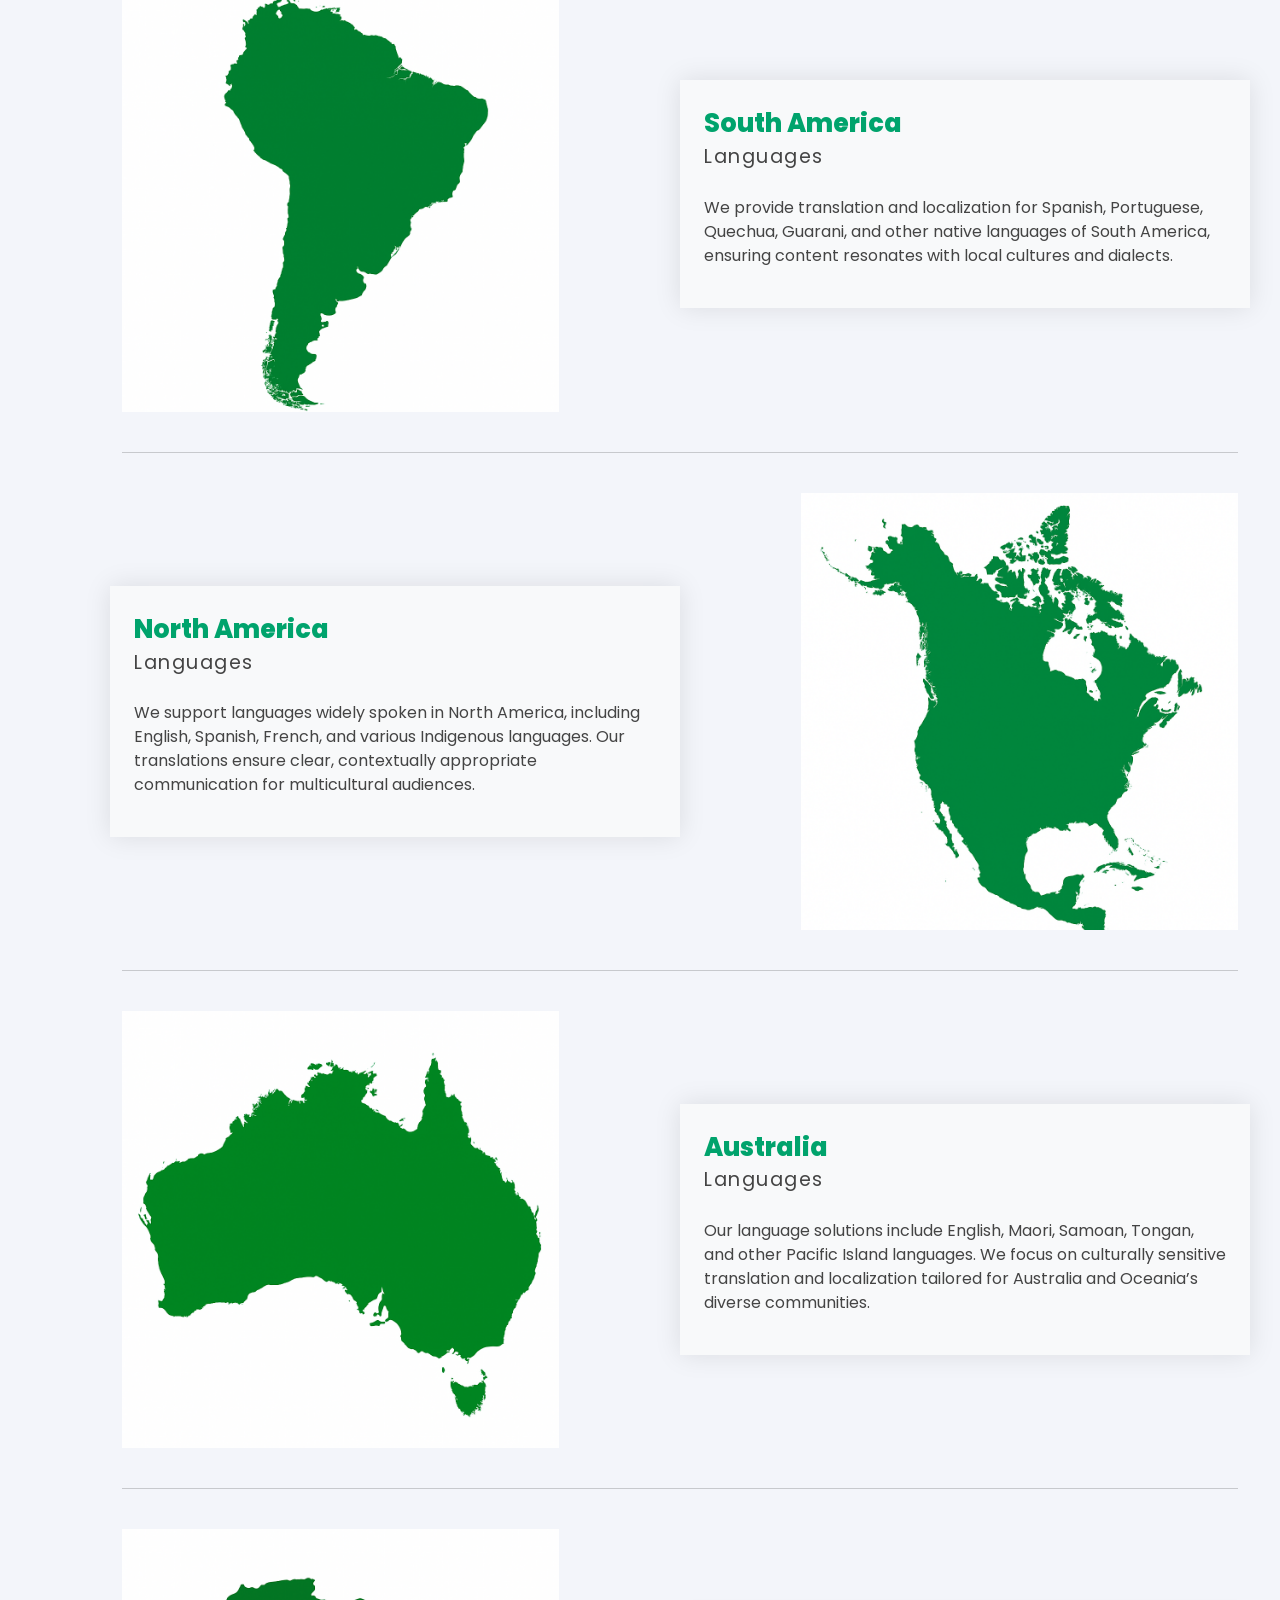
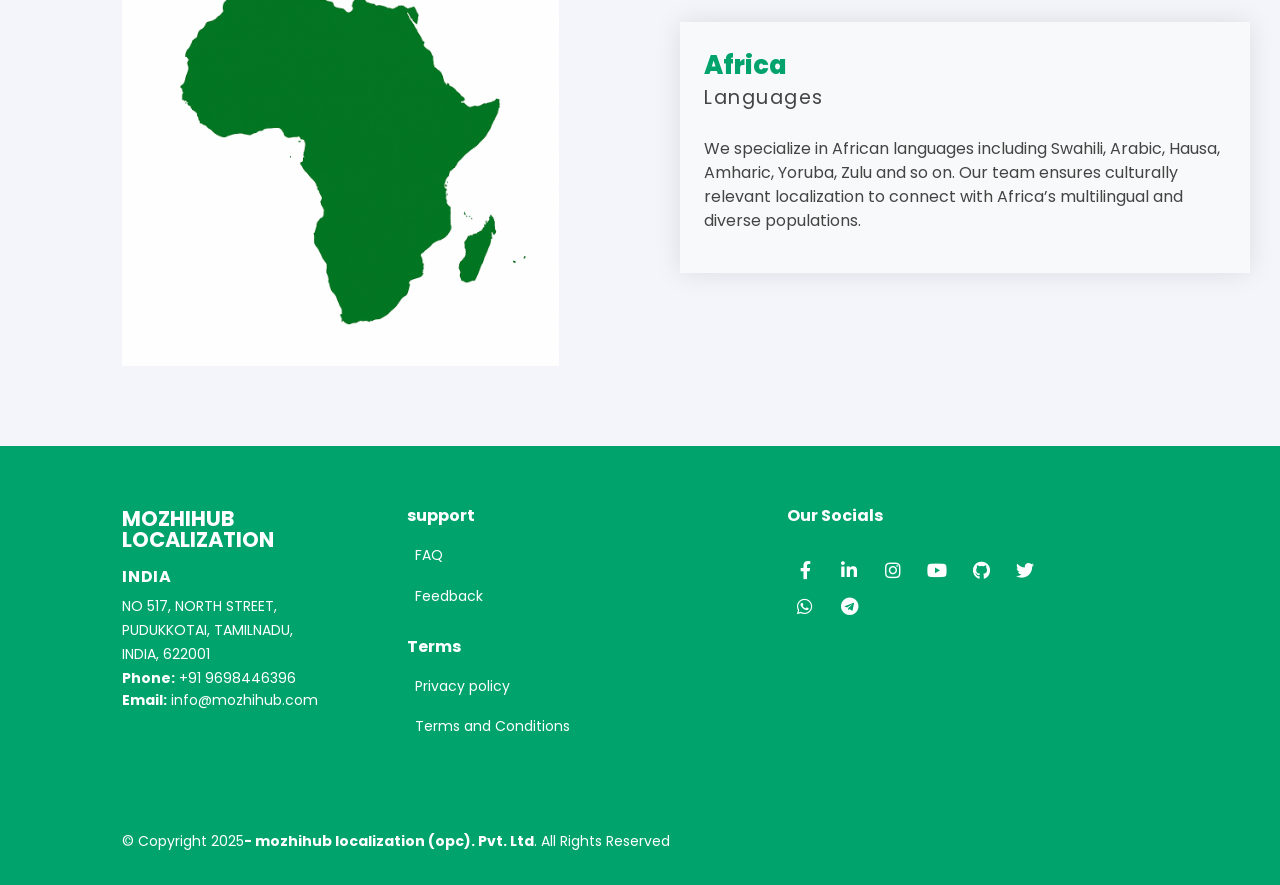
<file: certification.html>
<!DOCTYPE html>
<html lang="en">

<head>
  <meta charset="UTF-8" />
  <meta http-equiv="X-UA-Compatible" content="IE=edge" />
  <meta name="viewport" content="width=device-width, initial-scale=1.0" />

  <meta name="description"
    content="mozhihub localization is a business solution provider offering state of the art IT, Finance/ Accounting & Tax and Human Resources systems and solutions." />
  <meta name="keywords" content="business, software, aitool" />

  <!-- Favicons -->

    <link rel="shortcut icon" href="./assets/images/white.png" type="image/svg+xml">

 
  <!-- Vendor CSS Files -->
  <link href="./assets/vendor/bootstrap/css/bootstrap.min.css" rel="stylesheet" />

  <!-- Main CSS File -->
  <link href="./assets/css/style.min.css" rel="stylesheet" />

  <link rel="stylesheet" href="https://pro.fontawesome.com/releases/v5.10.0/css/all.css"
    integrity="sha384-AYmEC3Yw5cVb3ZcuHtOA93w35dYTsvhLPVnYs9eStHfGJvOvKxVfELGroGkvsg+p" crossorigin="anonymous" />

  <title>MOZHIHUB LOCALIZATION - Certificates</title>
</head>

<body id="certification">
  <!-- ======= Pre-Loader ======= -->
  <div id="preloader">
    <div class="svg-container">
    
<img width="600" hight="600" src="./assets/images/logo.png" alt="logo">         

    </div>
  </div>  <!-- End #preloader -->


  <!-- ======= Mobile nav toggle button ======= -->
  <i class="fal fa-bars mobile-nav-toggle d-lg-none"></i>
  <!-- ======= Header ======= -->
  <header id="header" class="">
    <div class="position-relative h-100 d-flex flex-column overflow-auto">
<nav id="navbar" class="navbar nav-menu">
        <ul>
          <li>
            <a href="./index.html#home" class="nav-link scrollto"><i class="fal fa-home"></i> <span>Home</span></a>
          </li>
          <li>
            <a href="./index.html#services" class="nav-link scrollto"><i class="fal fa-user-cog"></i>
              <span>Services</span></a>
          </li>
          <li>
            <a href="./index.html#products" class="nav-link scrollto"><i class="fal fa-thumbs-up"></i>
                          <span>why choose us</span></a>
          </li>
          <li>
            <a href="./index.html#about" class="nav-link scrollto"><i
                class="fal fa-info-circle"></i><span>About</span></a>
          </li>
          <li>
            <a href="./index.html#partners" class="nav-link scrollto"><i
                class="fal fa-handshake"></i><span>Our Works</span></a>
          </li>

          <li>
            <a href="./team.html" class="nav-link scrollto"><i class="fal fa-language"></i> <span>Languages</span></a>
          </li>
          <li>
            <a href="./contact.html" class="nav-link scrollto"><i class="fal fa-address-book"></i>
              <span>Contact</span></a>
          </li>
          <li>
            <a href="./careers.html" class="nav-link scrollto"><i class="fal fa-business-time"></i>
              <span>Careers</span></a>
          </li>
          <li>
            <a href="#certification" class="nav-link scrollto"><i class="fal fa-certificate"></i>
              <span>Certificates</span></a>
          </li>
        </ul>
 </nav>      
    </div>
    <!-- .nav-menu -->
  </header>
  <!-- End Header -->

  <div id="logo-header" class="d-flex align-items-center header-sticky-top">
    <!-- Logo -->
    <div class="logo">
      <h3 class="">
        <a href="./index.html#home" class="d-flex align-items-center gap-2">
         
<img width="60" hight="60" src="./assets/images/white.png" alt="logo">         
          <span>MOZHIHUB LOCALIZATION</span>
        </a>
      </h3>
    </div>
    <!-- End logo -->
  </div>

  <div class="
        page-header
        position-relative
        d-flex
        align-items-center
        justify-content-center
        overflow-hidden
      ">
    <img class="position-absolute" src="./assets/images/team1.jpg" alt="" />
    <div class="
          position-absolute
          w-100
          h-100
          d-flex
          flex-column
          align-items-start
          justify-content-end
        ">
      <div class="position-relative w-100 h-100">
        <div class="content-container w-100 h-100">
          <div class="
                container
                w-100
                h-100
                d-flex
                flex-column
                align-items-start
                justify-content-center
              ">
            <p><span>Certificate</span></p>
          </div>
        </div>
      </div>
    </div>
  </div>

  <section class="team-section section-bg">
    <div class="content-container">
      <div class="container">
        <article class="d-flex align-items-center justify-content-center">
          <div class="row align-items-center">
            <div class="col-lg-6 d-flex align-items-center justify-content-start">
              <img src="./assets/images/Map/asia.png" alt="" />
            </div>

            <div class="info-box col-lg-6 bg-light p-4">
              <div class="name"><span>Asia</span></div>
              <div class="designation">Languages</div>
              <div class="details">
                <p>
                  We provide expert localization and translation in major Asian languages including Tami,
Malayalam, Telugu, Kannada, Marathi, Punjabi, Gujarati, Hindi, Mandarin, Arabic, Japanese,Korean, and so on. Our native linguists ensure cultural accuracy and dialectal precision
across diverse Asian markets.
                </p>
                
              </div>
            </div>
          </div>
        </article>

        <br />
        <hr />
        <br />

        <article class="d-flex align-items-center justify-content-center">
          <div class="row flex-column-reverse flex-lg-row align-items-center">
            <div class="info-box col-lg-6 bg-light p-4">
              <div class="name"><span>Europe</span></div>
              <div class="designation">Languages</div>
              <div class="details">
                <p>
                  Our services cover key European languages such as English, French, German, Spanish,
Russian, Italian, Portuguese and so on. We deliver nuanced translations that respect each
culture’s unique linguistic traits and regional variations.
                </p>
              </div>
            </div>

            <div class="col-lg-6 d-flex align-items-center justify-content-end">
              <img src="./assets/images/Map/erop.png" alt="" />
            </div>
          </div>
        </article>

        <br />
        <hr />
        <br />

        <article class="d-flex align-items-center justify-content-center">
          <div class="row align-items-center">
            <div class="col-lg-6 d-flex align-items-center justify-content-start">
              <img src="./assets/images/Map/southamerica.png" alt="" />
            </div>

            <div class="info-box col-lg-6 bg-light p-4">
              <div class="name"><span>South America</span> </div>
              <div class="designation">Languages</div>
              <div class="details">
                <p>
                  We provide translation and localization for Spanish, Portuguese, Quechua, Guarani, and
other native languages of South America, ensuring content resonates with local cultures and
dialects. 
            </p>
              </div>
            </div>
          </div>
        </article>

        <br />
        <hr />
        <br />

        <article class="d-flex align-items-center justify-content-center">
          <div class="row flex-column-reverse flex-lg-row align-items-center">
            <div class="info-box col-lg-6 bg-light p-4">
              <div class="name"><span>North America</span></div>
              <div class="designation">Languages</div>
              <div class="details">
                <p>
                  We support languages widely spoken in North America, including English, Spanish, French,
and various Indigenous languages. Our translations ensure clear, contextually appropriate
communication for multicultural audiences.
                </p>
              </div>
            </div>

            <div class="col-lg-6 d-flex align-items-center justify-content-end">
              <img src="./assets/images/Map/northamerica.png" alt="" />
            </div>
          </div>
        </article>

        <br />
        <hr />
        <br />

        <article class="d-flex align-items-center justify-content-center">
          <div class="row align-items-center">
            <div class="col-lg-6 d-flex align-items-center justify-content-start">
              <img src="./assets/images/Map/australia.png" alt="" />
            </div>

            <div class="info-box col-lg-6 bg-light p-4">
              <div class="name"><span>Australia</span> </div>
              <div class="designation">Languages</div>
              <div class="details">
                <p>
                  Our language solutions include English, Maori, Samoan, Tongan, and other Pacific Island
languages. We focus on culturally sensitive translation and localization tailored for Australia
and Oceania’s diverse communities.
                </p>
              </div>
            </div>
          </div>
        </article>

        <br />
        <hr />
        <br />
        
<article class="d-flex align-items-center justify-content-center">
          <div class="row align-items-center">
            <div class="col-lg-6 d-flex align-items-center justify-content-start">
              <img src="./assets/images/Map/africa.png" alt="" />
            </div>

            <div class="info-box col-lg-6 bg-light p-4">
              <div class="name"><span>Africa</span> </div>
              <div class="designation">Languages</div>
              <div class="details">
                <p>
                  We specialize in African languages including Swahili, Arabic, Hausa, Amharic, Yoruba, Zulu
and so on. Our team ensures culturally relevant localization to connect with Africa’s
multilingual and diverse populations.
                </p>
                
              </div>
            </div>
          </div>
</article>
      </div>
    </div>
  </section>
  <!-----footer------->
  <footer id="footer">
    <div class="content-container">
      <div class="footer-top">
        <div class="container">
          <div class="row">
            <div class="col-lg-3 col-md-6 footer-contact">
              <h3>MOZHIHUB LOCALIZATION</h3>
              <h6><strong>INDIA</strong></h6>
              <p>
                NO 517, NORTH STREET, <br />
                PUDUKKOTAI, TAMILNADU,<br />
                INDIA, 622001 <br />
                <strong>Phone:</strong> +91 9698446396<br />
              </p>
              <strong>Email:</strong> info@mozhihub.com<br />
            </div>
            <div class="col-lg-4 col-md-6 footer-links">
              <h4>support</h4>
              <ul>
                <li>
                  <a href="./terms/faq.html" rel="noopener noreferrer">FAQ</a>
                </li> 
              
                <li>
                  <a href="./services/bpo.html" rel="noopener noreferrer">Feedback</a>
                </li>
              </ul>
              <br />
              <h4>Terms</h4>
              <ul>
                <li>
                  <a href="./terms/privacy.html" rel="noopener noreferrer">Privacy policy</a>
                </li>
                <li>
                  <a href="./terms/tac.html" rel="noopener noreferrer">Terms and Conditions </a>
                </li>
              </ul>
            </div>
            <div class="col-lg-3 col-md-6 footer-links">
              <h4>Our Socials</h4>
              <div class="social-links mt-3">
                   <a href="https://www.facebook.com/share/16YAukAVZm/" class="facebook" target="_blank"><i
                    class="fab fa-facebook-f"></i></a>
                <a href="https://www.linkedin.com/company/mozhihub/" class="linkedin" target="_blank"><i
                    class="fab fa-linkedin-in"></i></a>
                                    <a href="https://www.instagram.com/mozhi.hub?igsh=NjJiamh5ODc2MTEx" class="instagram" target="_blank"><i
                    class="fab fa-instagram"></i></a>
                   
                    <a href="https://youtube.com/@mozhihub?si=0ajk9HNMetWK0IkJ" class="youtube" target="_blank"><i
                    class="fab fa-youtube"></i></a>
                  
                   <a href="https://github.com/mozhihub" class="github" target="_blank"><i
                    class="fab fa-github"></i></a> 
                                      
                   <a href="https://x.com/mozhihub?t=K3WOjbUie2t3RuQpBjZIjA&s=09" class="twitter" target="_blank"><i
                    class="fab fa-twitter"></i></a> 
                                       <a href=" https://whatsapp.com/channel/0029VaSERj37DAX6TuAT2A0D" class="whatsapp" target="_blank"><i
                    class="fab fa-whatsapp"></i></a>
                     
                     <a href="https://t.me/MozhiHub" class="telegram" target="_blank"><i
                    class="fab fa-telegram"></i></a>  </div>
            </div>
          </div>
        </div>
      </div>
      <div class="container py-4">
        <div class="copyright">
          &copy; Copyright 2025<strong><span>- mozhihub localization (opc). Pvt. Ltd</span></strong>. All Rights Reserved
<br>

        </div>
      </div>
    </div>
  </footer>
  <!---------footer------->
  <a href="#" class="back-to-top d-flex align-items-center justify-content-center">
        <i class="fal fa-long-arrow-alt-up"></i></a>
  <!-- Vendor JS Files -->
  <script src="./assets/vendor/bootstrap/js/bootstrap.bundle.min.js"></script>
  <script src="./assets/vendor/swiper/swiper-bundle.min.js"></script>

  <!-- Template Main JS File -->
  <script src="./assets/js/main.min.js"></script>
</body>

                     </html>
</file>
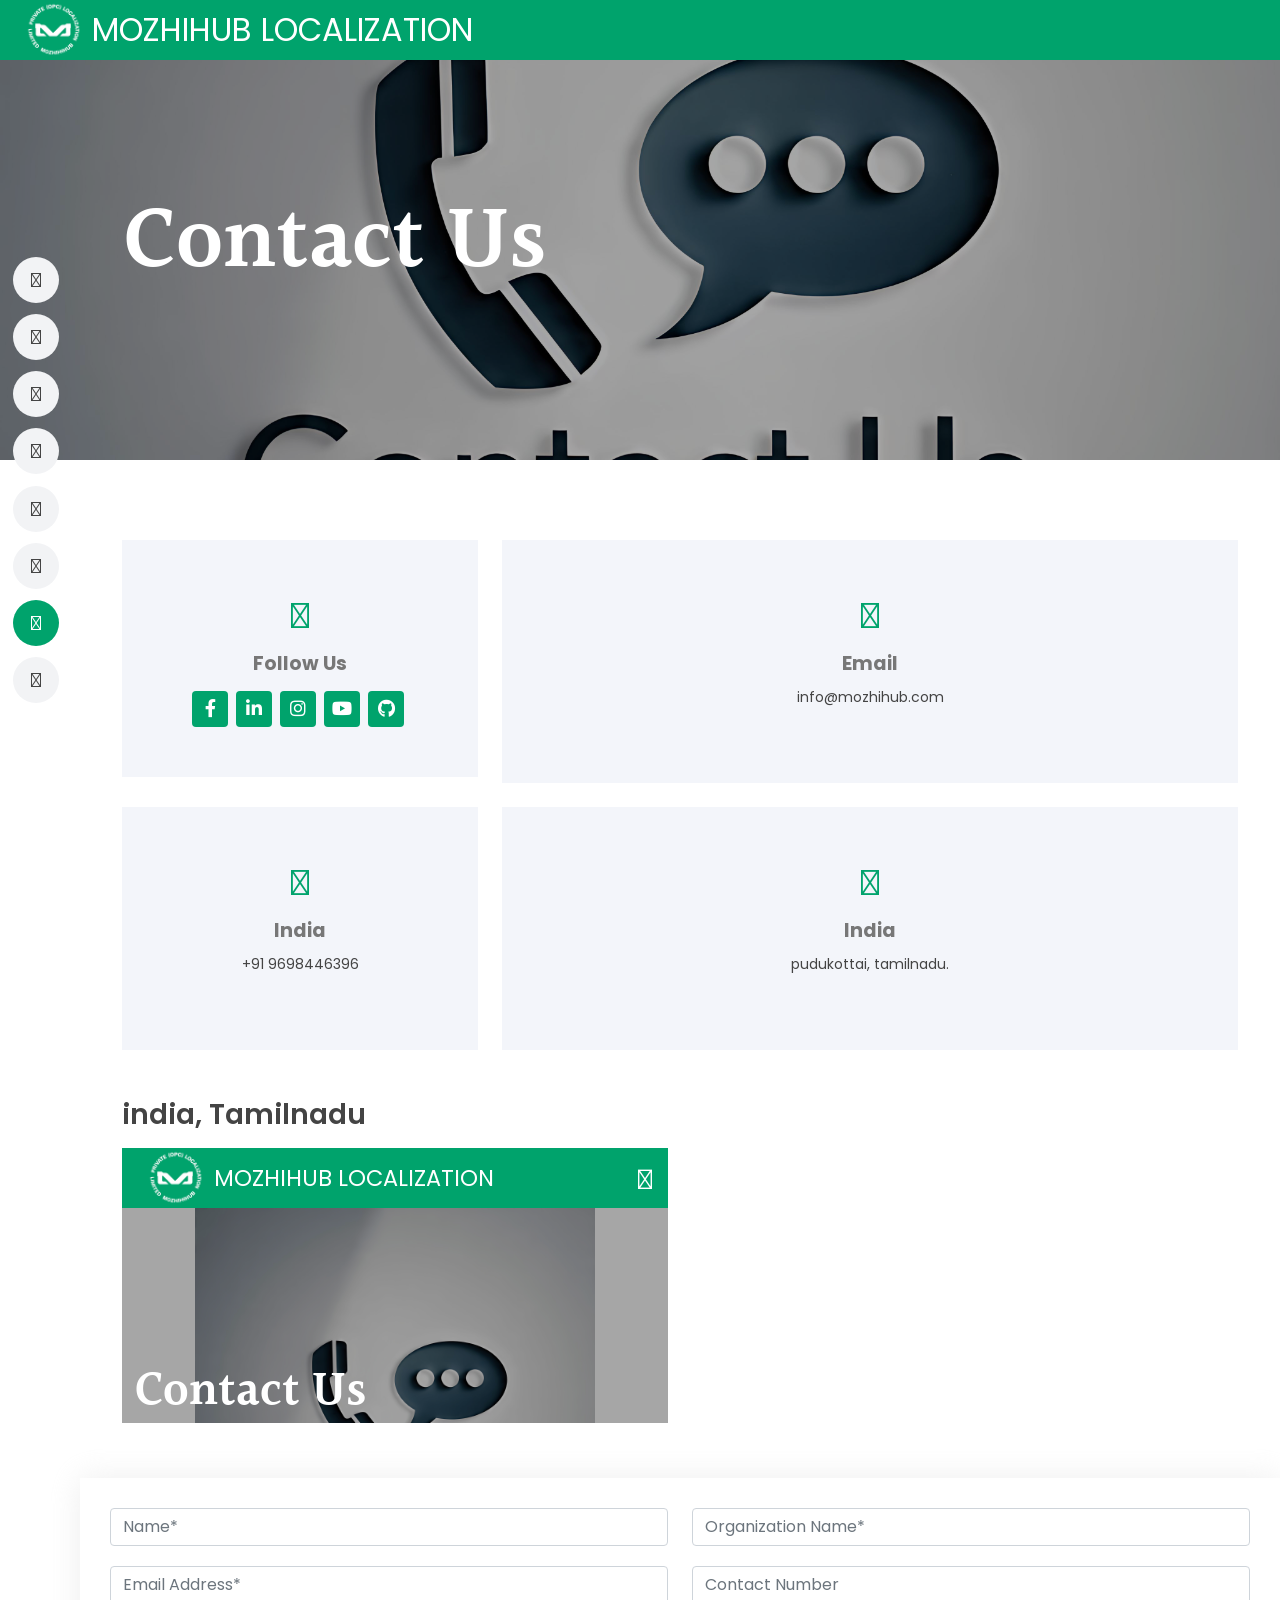
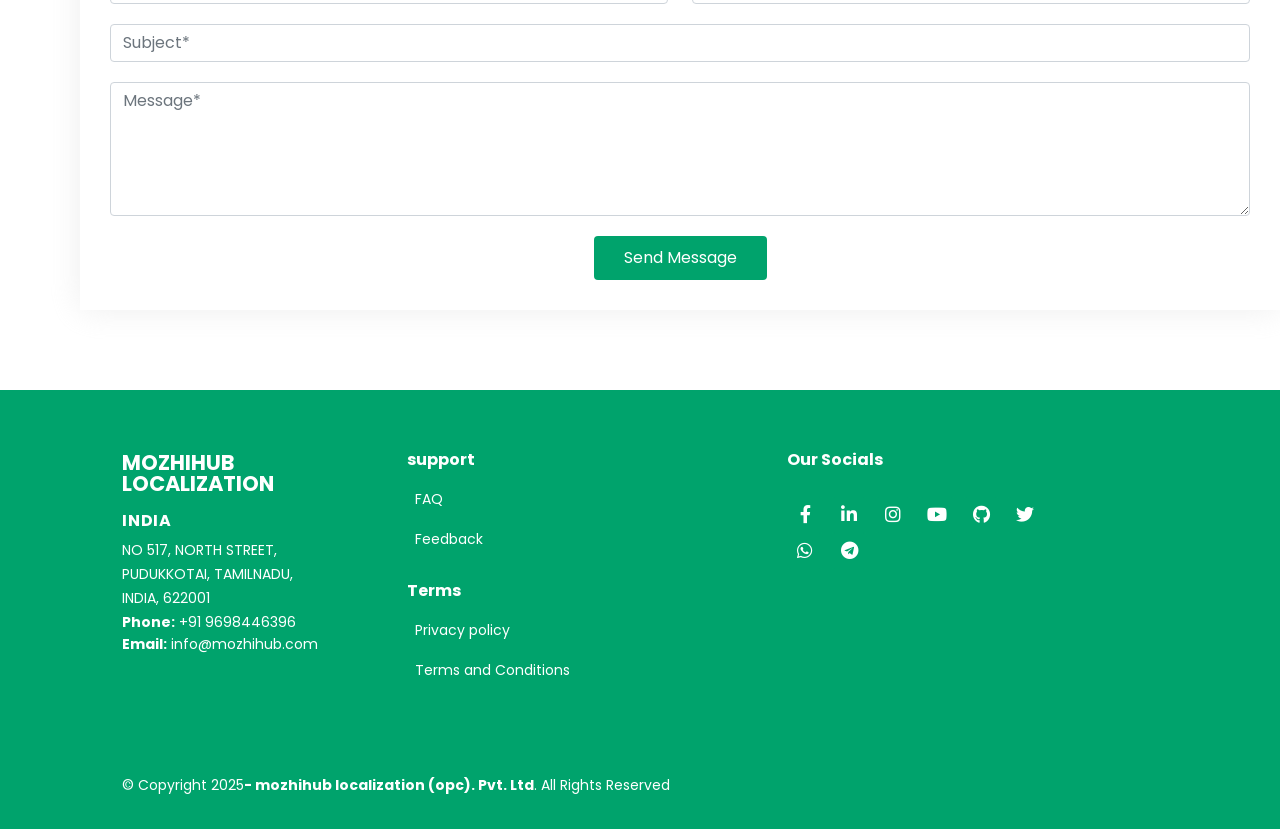
<file: contact.html>
<!DOCTYPE html>
<html lang="en">

<head>
  <meta charset="UTF-8" />
  <meta http-equiv="X-UA-Compatible" content="IE=edge" />
  <meta name="viewport" content="width=device-width, initial-scale=1.0" />

  <meta name="description"
    content="MOZHIHUB LOCALIZATION is a business solution provider offering state of the art IT, Finance/ Accounting & Tax and Human Resources systems and solutions." />
  <meta name="keywords" content="business, software, accounting" />

  <!-- Favicons -->

    <link rel="shortcut icon" href="./assets/images/white.png" type="image/svg+xml">

 
  <!-- Vendor CSS Files -->
  <link href="./assets/vendor/bootstrap/css/bootstrap.min.css" rel="stylesheet" />

  <!-- Main CSS File -->
  <link href="./assets/css/style.min.css" rel="stylesheet" />

  <link rel="stylesheet" href="https://pro.fontawesome.com/releases/v5.10.0/css/all.css"
    integrity="sha384-AYmEC3Yw5cVb3ZcuHtOA93w35dYTsvhLPVnYs9eStHfGJvOvKxVfELGroGkvsg+p" crossorigin="anonymous" />

  <title>MOZHIHUB LOCALIZATION - Contact</title>
</head>

<body id="contact">
 <!-- ======= Pre-Loader ======= -->
  <div id="preloader">
    <div class="svg-container">
    
<img width="600" hight="600" src="./assets/images/logo.png" alt="logo">         

    </div>
  </div>  <!-- End #preloader -->


  <!-- ======= Mobile nav toggle button ======= -->
  <i class="fal fa-bars mobile-nav-toggle d-lg-none"></i>
  <!-- ======= Header ======= -->
  <header id="header" class="">
    <div class="position-relative h-100 d-flex flex-column overflow-auto">
      <nav id="navbar" class="navbar nav-menu">
        <ul>
          <li>
            <a href="./index.html#home" class="nav-link scrollto"><i class="fal fa-home"></i> <span>Home</span></a>
          </li>
          <li>
            <a href="./index.html#services" class="nav-link scrollto"><i class="fal fa-user-cog"></i>
              <span>Services</span></a>
          </li>
          <li>
            <a href="./index.html#products" class="nav-link scrollto"><i class="fal fa-thumbs-up"></i>
                          <span>why choose us</span></a>
          </li>
          <li>
            <a href="./index.html#about" class="nav-link scrollto"><i
                class="fal fa-info-circle"></i><span>About</span></a>
          </li>
          <li>
            <a href="./index.html#partners" class="nav-link scrollto"><i
                class="fal fa-handshake"></i><span>Our Works</span></a>
          </li>

          <li>
            <a href="./team.html" class="nav-link scrollto"><i class="fal fa-language"></i>
              <span>Languages</span></a>
          </li>
          <li>
            <a href="#contact" class="nav-link scrollto"><i class="fal fa-address-book"></i> <span>Contact</span></a>
          </li>
          <li>
            <a href="./careers.html" class="nav-link scrollto"><i class="fal fa-business-time"></i>
              <span>Careers</span></a>
          </li>
        </ul>
      </nav>
    </div>
    <!-- .nav-menu -->
  </header>
  <!-- End Header -->

  <div id="logo-header" class="d-flex align-items-center header-sticky-top">
    <!-- Logo -->
    <div class="logo">
      <h3 class="">
        <a href="./index.html#home" class="d-flex align-items-center gap-2">
         
<img width="60" hight="60" src="./assets/images/white.png" alt="logo"> 
          <span>MOZHIHUB LOCALIZATION</span>
        </a>
      </h3>
    </div>
    <!-- End logo -->
  </div>

  <div class="
        page-header
        position-relative
        d-flex
        align-items-center
        justify-content-center
        overflow-hidden
      ">
    <img class="position-absolute" src="./assets/images/contact-us.jpg" alt="" />
    <div class="
          position-absolute
          w-100
          h-100
          d-flex
          flex-column
          align-items-start
          justify-content-end
        ">
      <div class="position-relative w-100 h-100">
        <div class="content-container w-100 h-100">
          <div class="
                container
                w-100
                h-100
                d-flex
                flex-column
                align-items-start
                justify-content-center
              ">
            <p><span>Contact Us</span></p>
          </div>
        </div>
      </div>
    </div>
  </div>

  <section class="contact">
    <div class="content-container">
      <div class="container">
        <div class="row">
          <div class="col-lg-4 col-md-12">
            <div class="box-card mb-4">
              <div class="icon"><i class="fal fa-user-friends"></i></div>
              <h3>Follow Us</h3>
              <div class="social-links mt-3">
                <a href="https://www.facebook.com/share/16YAukAVZm/" class="facebook" target="_blank"><i
                    class="fab fa-facebook-f"></i></a>
                <a href="https://www.linkedin.com/company/mozhihub/" class="linkedin" target="_blank"><i
                    class="fab fa-linkedin-in"></i></a>
                                    <a href="https://www.instagram.com/mozhi.hub?igsh=NjJiamh5ODc2MTEx" class="instagram" target="_blank"><i
                    class="fab fa-instagram"></i></a>
                   
                    <a href="https://youtube.com/@mozhihub?si=0ajk9HNMetWK0IkJ" class="youtube" target="_blank"><i
                    class="fab fa-youtube"></i></a>
                  
                   <a href="https://github.com/mozhihub" class="github" target="_blank"><i
                    class="fab fa-github"></i></a> 
                                      
              </div>
            </div>
          </div>

          <div class="col-lg-8 col-md-12">
            <div class="box-card mb-4">
              <div class="icon"><i class="fal fa-envelope"></i></div>
              <h3>Email</h3>
              <p>info@mozhihub.com</p>
              <br />
            </div>
          </div>
        </div>

        <div class="row">
          <div class="col-lg-4 col-md-12">
            <div class="box-card mb-4">
              <div class="icon"><i class="fal fa-phone"></i></div>
              <h3>India</h3>
              <p>+91 9698446396</p>
              <br />
            </div>
          </div>
          <div class="col-lg-8 col-md-12">
            <div class="box-card mb-4">
              <div class="icon"><i class="fal fa-map-marker-alt"></i></div>
              <h3>India</h3>
              <p>pudukottai, tamilnadu. </p>
              <br />
              </div>
          </div>
        </div>

        <div class="row mt-3 map">
          <div class="col-lg-6">
            <h3>india, Tamilnadu</h3>
            <iframe class="mb-4 mb-lg-0"
              src="#"
              style="border: 0; width: 100%; height: 275px" allowfullscreen></iframe>
          </div>
           </div>
        </div>
        <div class="mt-5">
         <form action="https://api.web3forms.com/submit" method="POST">
            <div class="row">
              <div class="col-12 col-md-6 form-group">
                <input type="text" class="form-control" name="name" id="name" placeholder="Name*" required />
              </div>
              <div class="col-12 col-md-6 form-group">
                   <input type="hidden" name="access_key" value="6e1efc51-93b3-4ffc-8d33-a446ca6eacd8">
                <input type="text" class="form-control" name="organizationName" id="organizationName"
                  placeholder="Organization Name*" required />
              </div>
            </div>
            <div class="row">
              <div class="col-12 col-md-6 form-group">
                <input type="email" class="form-control" name="email" id="email" placeholder="Email Address*"
                  required />
              </div>
              <div class="col-12 col-md-6 form-group">
                <input type="text" class="form-control" name="contactNum" id="contactNum"
                  placeholder="Contact Number" />
              </div>
            </div>
            <div class="form-group">
              <input type="text" class="form-control" name="subject" id="subject" placeholder="Subject*" required />
            </div>
            <div class="form-group">
              <textarea class="form-control" name="message" rows="5" placeholder="Message*" required></textarea>
            </div>
            <div class="text-center">
              <button type="submit" class="btn btn-send" id="contactFormBtn">
                Send Message
              </button>
            </div>
          </form>
        </div>
      </div>
    </div>
  </section>
  <!-----footer------->
  <footer id="footer">
    <div class="content-container">
      <div class="footer-top">
        <div class="container">
          <div class="row">
            <div class="col-lg-3 col-md-6 footer-contact">
              <h3>MOZHIHUB LOCALIZATION</h3>
              <h6><strong>INDIA</strong></h6>
              <p>
                NO 517, NORTH STREET, <br />
                PUDUKKOTAI, TAMILNADU,<br />
                INDIA, 622001 <br />
                <strong>Phone:</strong> +91 9698446396<br />
              </p>
              <strong>Email:</strong> info@mozhihub.com<br />
            </div>
            <div class="col-lg-4 col-md-6 footer-links">
              <h4>support</h4>
              <ul>
                <li>
                  <a href="./terms/faq.html" rel="noopener noreferrer">FAQ</a>
                </li> 
              
                <li>
                  <a href="./services/bpo.html" rel="noopener noreferrer">Feedback</a>
                </li>
              </ul>
              <br />
              <h4>Terms</h4>
              <ul>
                <li>
                  <a href="./terms/privacy.html" rel="noopener noreferrer">Privacy policy</a>
                </li>
                <li>
                  <a href="./terms/tac.html" rel="noopener noreferrer">Terms and Conditions </a>
                </li>
              </ul>
            </div>
            <div class="col-lg-3 col-md-6 footer-links">
              <h4>Our Socials</h4>
              <div class="social-links mt-3">
                   <a href="https://www.facebook.com/share/16YAukAVZm/" class="facebook" target="_blank"><i
                    class="fab fa-facebook-f"></i></a>
                <a href="https://www.linkedin.com/company/mozhihub/" class="linkedin" target="_blank"><i
                    class="fab fa-linkedin-in"></i></a>
                                    <a href="https://www.instagram.com/mozhi.hub?igsh=NjJiamh5ODc2MTEx" class="instagram" target="_blank"><i
                    class="fab fa-instagram"></i></a>
                   
                    <a href="https://youtube.com/@mozhihub?si=0ajk9HNMetWK0IkJ" class="youtube" target="_blank"><i
                    class="fab fa-youtube"></i></a>
                  
                   <a href="https://github.com/mozhihub" class="github" target="_blank"><i
                    class="fab fa-github"></i></a> 
                                      
                   <a href="https://x.com/mozhihub?t=K3WOjbUie2t3RuQpBjZIjA&s=09" class="twitter" target="_blank"><i
                    class="fab fa-twitter"></i></a> 
                                       <a href=" https://whatsapp.com/channel/0029VaSERj37DAX6TuAT2A0D" class="whatsapp" target="_blank"><i
                    class="fab fa-whatsapp"></i></a>
                     
                     <a href="https://t.me/MozhiHub" class="telegram" target="_blank"><i
                    class="fab fa-telegram"></i></a>  </div>
            </div>
          </div>
        </div>
      </div>
      <div class="container py-4">
        <div class="copyright">
          &copy; Copyright 2025<strong><span>- mozhihub localization (opc). Pvt. Ltd</span></strong>. All Rights Reserved
<br>

        </div>
      </div>
    </div>
  </footer>
<!--------footer-------->
  <!-- Vendor JS Files -->
  <script src="./assets/vendor/bootstrap/js/bootstrap.bundle.min.js"></script>
  <script src="./assets/vendor/swiper/swiper-bundle.min.js"></script>

  <!-- Template Main JS File -->
  <script src="./assets/js/main.min.js"></script>
</body>

</html>
</file>
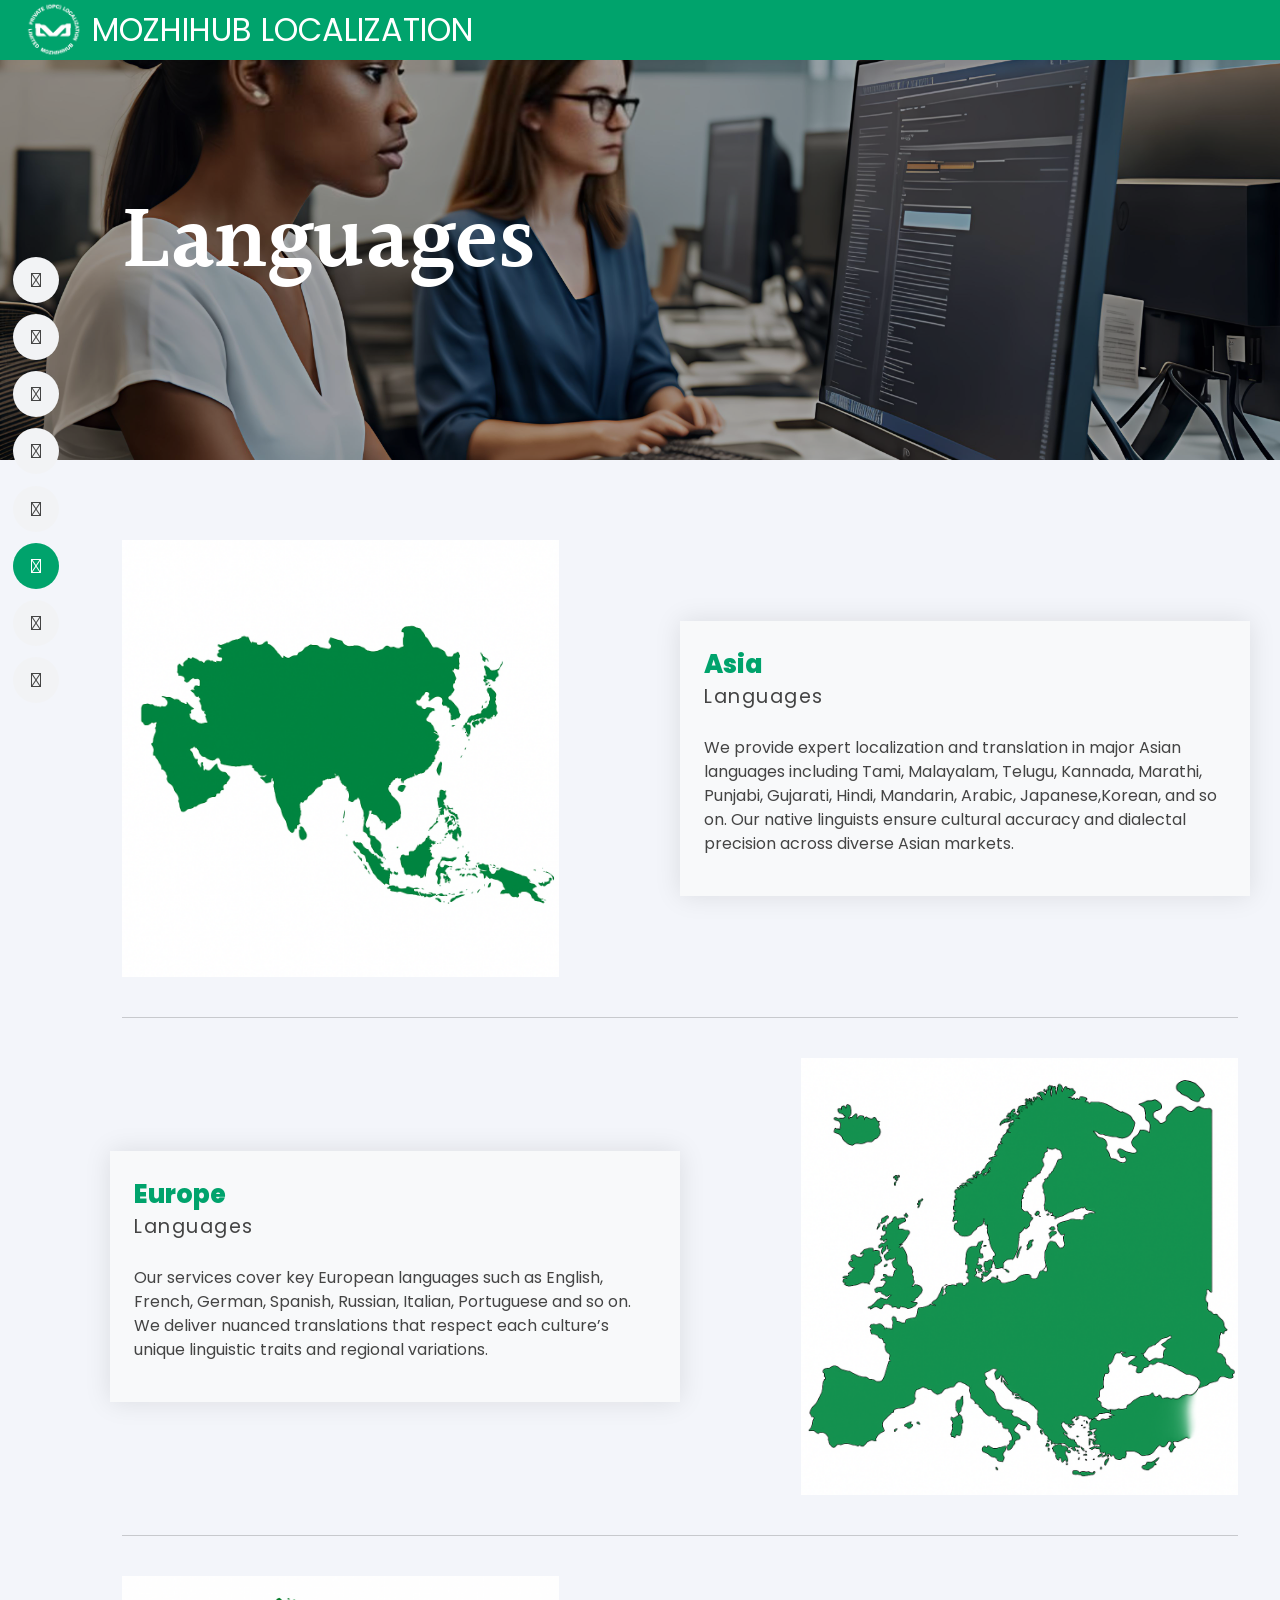
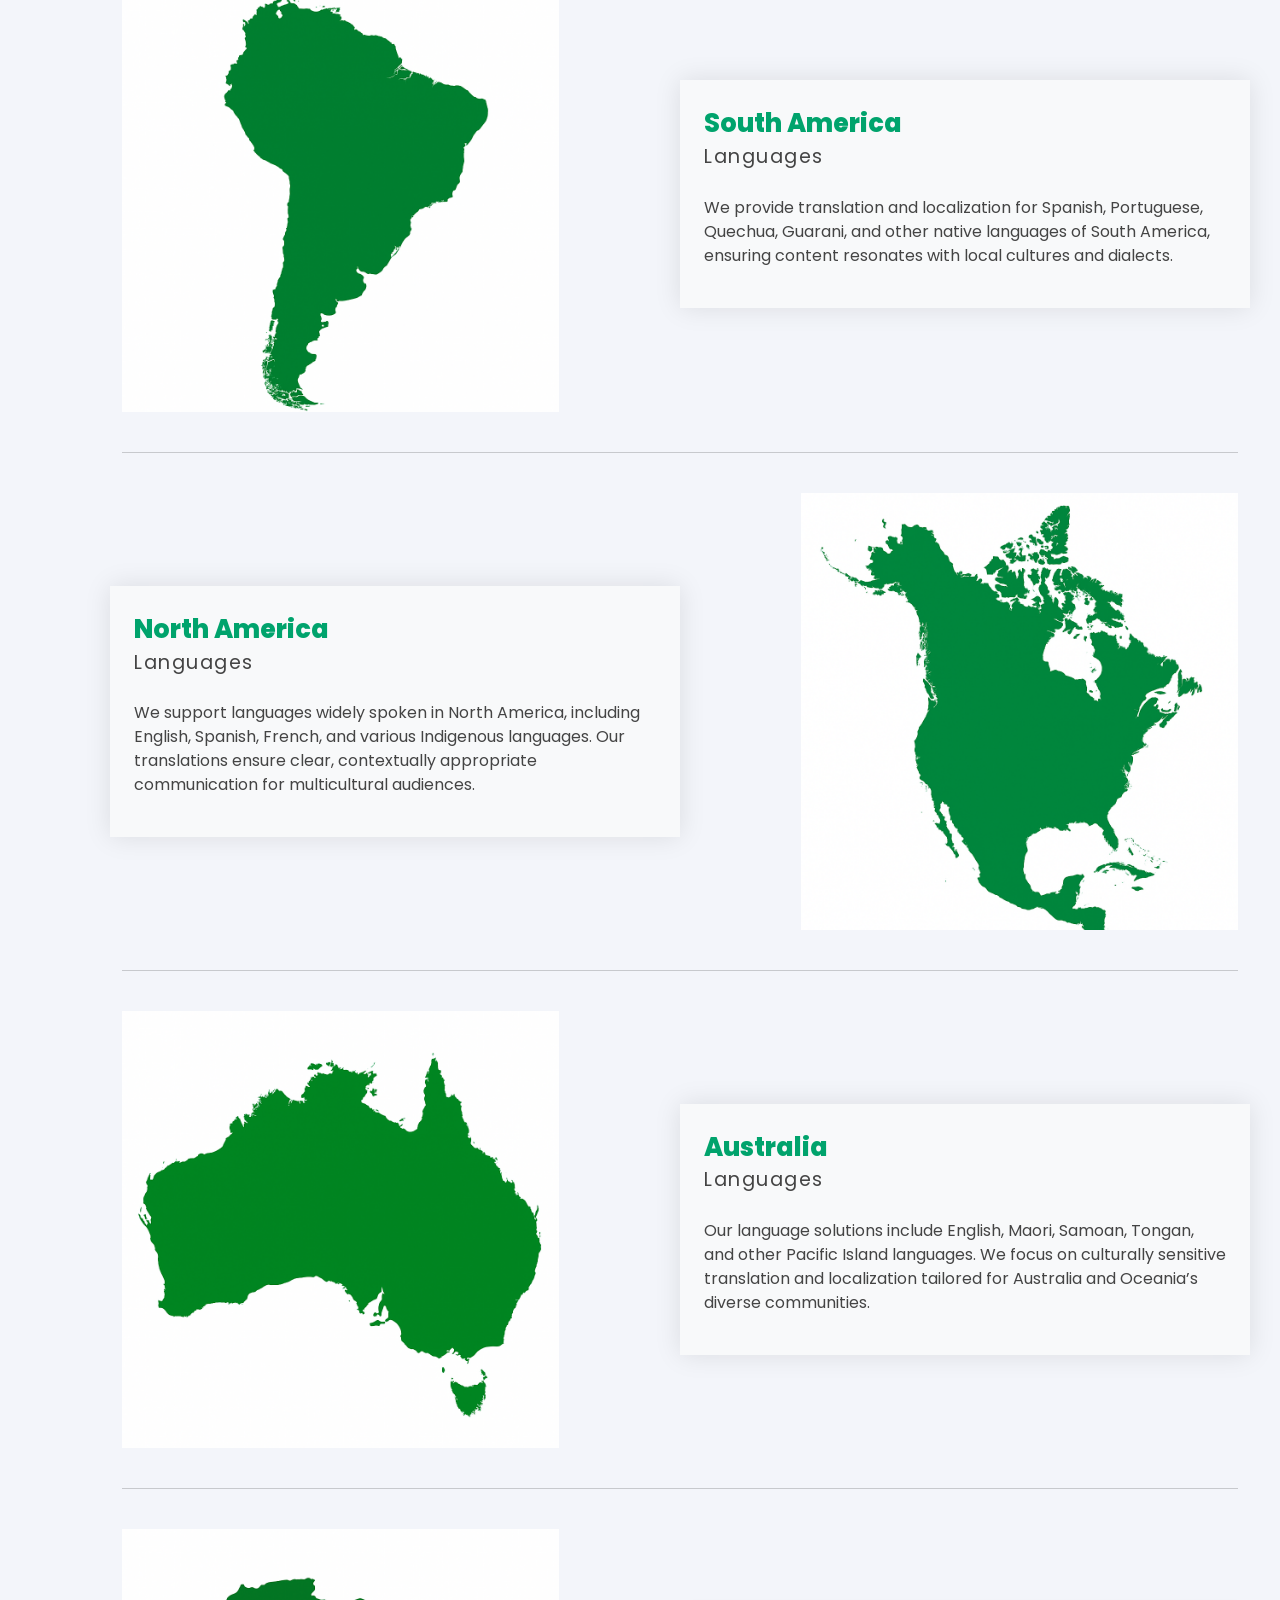
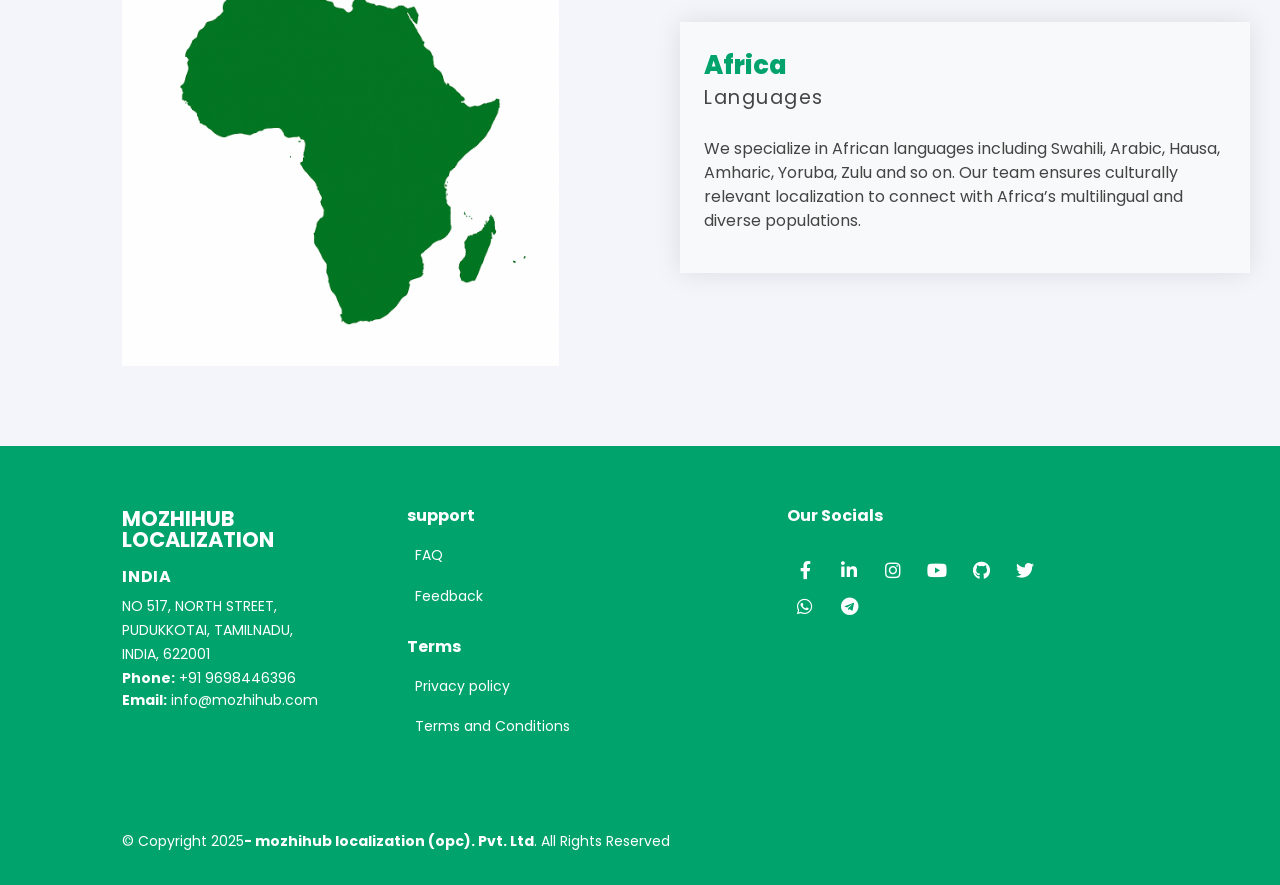
<file: team.html>
<!DOCTYPE html>
<html lang="en">

<head>
  <meta charset="UTF-8" />
  <meta http-equiv="X-UA-Compatible" content="IE=edge" />
  <meta name="viewport" content="width=device-width, initial-scale=1.0" />

  <meta name="description"
    content="mozhihub localization is a business solution provider offering state of the art IT, Finance/ Accounting & Tax and Human Resources systems and solutions." />
  <meta name="keywords" content="business, software, aitool" />

  <!-- Favicons -->

    <link rel="shortcut icon" href="./assets/images/white.png" type="image/svg+xml">

 
  <!-- Vendor CSS Files -->
  <link href="./assets/vendor/bootstrap/css/bootstrap.min.css" rel="stylesheet" />

  <!-- Main CSS File -->
  <link href="./assets/css/style.min.css" rel="stylesheet" />

  <link rel="stylesheet" href="https://pro.fontawesome.com/releases/v5.10.0/css/all.css"
    integrity="sha384-AYmEC3Yw5cVb3ZcuHtOA93w35dYTsvhLPVnYs9eStHfGJvOvKxVfELGroGkvsg+p" crossorigin="anonymous" />

  <title>MOZHIHUB LOCALIZATION - languages</title>
</head>

<body id="team">
  <!-- ======= Pre-Loader ======= -->
  <div id="preloader">
    <div class="svg-container">
    
<img width="600" hight="600" src="./assets/images/logo.png" alt="logo">         

    </div>
  </div>  <!-- End #preloader -->


  <!-- ======= Mobile nav toggle button ======= -->
  <i class="fal fa-bars mobile-nav-toggle d-lg-none"></i>
  <!-- ======= Header ======= -->
  <header id="header" class="">
    <div class="position-relative h-100 d-flex flex-column overflow-auto">
      <nav id="navbar" class="navbar nav-menu">
        <ul>
          <li>
            <a href="./index.html#home" class="nav-link scrollto"><i class="fal fa-home"></i> <span>Home</span></a>
          </li>
          <li>
            <a href="./index.html#services" class="nav-link scrollto"><i class="fal fa-user-cog"></i>
              <span>Services</span></a>
          </li>
          <li>
            <a href="./index.html#products" class="nav-link scrollto"><i class="fal fa-thumbs-up"></i>
                          <span>why choose us</span></a>
          </li>
          <li>
            <a href="./index.html#about" class="nav-link scrollto"><i
                class="fal fa-info-circle"></i><span>About</span></a>
          </li>
          <li>
            <a href="./index.html#partners" class="nav-link scrollto"><i
                class="fal fa-handshake"></i><span>Our Works</span></a>
          </li>

          <li>
            <a href="#team" class="nav-link scrollto"><i class="fal fa-language"></i> <span>Languages</span></a>
          </li>
          <li>
            <a href="./contact.html" class="nav-link scrollto"><i class="fal fa-address-book"></i>
              <span>Contact</span></a>
          </li>
          <li>
            <a href="./careers.html" class="nav-link scrollto"><i class="fal fa-business-time"></i>
              <span>Careers</span></a>
          </li>
        </ul>
      </nav>
    </div>
    <!-- .nav-menu -->
  </header>
  <!-- End Header -->

  <div id="logo-header" class="d-flex align-items-center header-sticky-top">
    <!-- Logo -->
    <div class="logo">
      <h3 class="">
        <a href="./index.html#home" class="d-flex align-items-center gap-2">
         
<img width="60" hight="60" src="./assets/images/white.png" alt="logo">         
          <span>MOZHIHUB LOCALIZATION</span>
        </a>
      </h3>
    </div>
    <!-- End logo -->
  </div>

  <div class="
        page-header
        position-relative
        d-flex
        align-items-center
        justify-content-center
        overflow-hidden
      ">
    <img class="position-absolute" src="./assets/images/team1.jpg" alt="" />
    <div class="
          position-absolute
          w-100
          h-100
          d-flex
          flex-column
          align-items-start
          justify-content-end
        ">
      <div class="position-relative w-100 h-100">
        <div class="content-container w-100 h-100">
          <div class="
                container
                w-100
                h-100
                d-flex
                flex-column
                align-items-start
                justify-content-center
              ">
            <p><span>Languages</span></p>
          </div>
        </div>
      </div>
    </div>
  </div>

  <section class="team-section section-bg">
    <div class="content-container">
      <div class="container">
        <article class="d-flex align-items-center justify-content-center">
          <div class="row align-items-center">
            <div class="col-lg-6 d-flex align-items-center justify-content-start">
              <img src="./assets/images/Map/asia.png" alt="" />
            </div>

            <div class="info-box col-lg-6 bg-light p-4">
              <div class="name"><span>Asia</span></div>
              <div class="designation">Languages</div>
              <div class="details">
                <p>
                  We provide expert localization and translation in major Asian languages including Tami,
Malayalam, Telugu, Kannada, Marathi, Punjabi, Gujarati, Hindi, Mandarin, Arabic, Japanese,Korean, and so on. Our native linguists ensure cultural accuracy and dialectal precision
across diverse Asian markets.
                </p>
                
              </div>
            </div>
          </div>
        </article>

        <br />
        <hr />
        <br />

        <article class="d-flex align-items-center justify-content-center">
          <div class="row flex-column-reverse flex-lg-row align-items-center">
            <div class="info-box col-lg-6 bg-light p-4">
              <div class="name"><span>Europe</span></div>
              <div class="designation">Languages</div>
              <div class="details">
                <p>
                  Our services cover key European languages such as English, French, German, Spanish,
Russian, Italian, Portuguese and so on. We deliver nuanced translations that respect each
culture’s unique linguistic traits and regional variations.
                </p>
              </div>
            </div>

            <div class="col-lg-6 d-flex align-items-center justify-content-end">
              <img src="./assets/images/Map/erop.png" alt="" />
            </div>
          </div>
        </article>

        <br />
        <hr />
        <br />

        <article class="d-flex align-items-center justify-content-center">
          <div class="row align-items-center">
            <div class="col-lg-6 d-flex align-items-center justify-content-start">
              <img src="./assets/images/Map/southamerica.png" alt="" />
            </div>

            <div class="info-box col-lg-6 bg-light p-4">
              <div class="name"><span>South America</span> </div>
              <div class="designation">Languages</div>
              <div class="details">
                <p>
                  We provide translation and localization for Spanish, Portuguese, Quechua, Guarani, and
other native languages of South America, ensuring content resonates with local cultures and
dialects. 
            </p>
              </div>
            </div>
          </div>
        </article>

        <br />
        <hr />
        <br />

        <article class="d-flex align-items-center justify-content-center">
          <div class="row flex-column-reverse flex-lg-row align-items-center">
            <div class="info-box col-lg-6 bg-light p-4">
              <div class="name"><span>North America</span></div>
              <div class="designation">Languages</div>
              <div class="details">
                <p>
                  We support languages widely spoken in North America, including English, Spanish, French,
and various Indigenous languages. Our translations ensure clear, contextually appropriate
communication for multicultural audiences.
                </p>
              </div>
            </div>

            <div class="col-lg-6 d-flex align-items-center justify-content-end">
              <img src="./assets/images/Map/northamerica.png" alt="" />
            </div>
          </div>
        </article>

        <br />
        <hr />
        <br />

        <article class="d-flex align-items-center justify-content-center">
          <div class="row align-items-center">
            <div class="col-lg-6 d-flex align-items-center justify-content-start">
              <img src="./assets/images/Map/australia.png" alt="" />
            </div>

            <div class="info-box col-lg-6 bg-light p-4">
              <div class="name"><span>Australia</span> </div>
              <div class="designation">Languages</div>
              <div class="details">
                <p>
                  Our language solutions include English, Maori, Samoan, Tongan, and other Pacific Island
languages. We focus on culturally sensitive translation and localization tailored for Australia
and Oceania’s diverse communities.
                </p>
              </div>
            </div>
          </div>
        </article>

        <br />
        <hr />
        <br />
        
<article class="d-flex align-items-center justify-content-center">
          <div class="row align-items-center">
            <div class="col-lg-6 d-flex align-items-center justify-content-start">
              <img src="./assets/images/Map/africa.png" alt="" />
            </div>

            <div class="info-box col-lg-6 bg-light p-4">
              <div class="name"><span>Africa</span> </div>
              <div class="designation">Languages</div>
              <div class="details">
                <p>
                  We specialize in African languages including Swahili, Arabic, Hausa, Amharic, Yoruba, Zulu
and so on. Our team ensures culturally relevant localization to connect with Africa’s
multilingual and diverse populations.
                </p>
                
              </div>
            </div>
          </div>
</article>
      </div>
    </div>
  </section>
  <!-----footer------->
  <footer id="footer">
    <div class="content-container">
      <div class="footer-top">
        <div class="container">
          <div class="row">
            <div class="col-lg-3 col-md-6 footer-contact">
              <h3>MOZHIHUB LOCALIZATION</h3>
              <h6><strong>INDIA</strong></h6>
              <p>
                NO 517, NORTH STREET, <br />
                PUDUKKOTAI, TAMILNADU,<br />
                INDIA, 622001 <br />
                <strong>Phone:</strong> +91 9698446396<br />
              </p>
              <strong>Email:</strong> info@mozhihub.com<br />
            </div>
            <div class="col-lg-4 col-md-6 footer-links">
              <h4>support</h4>
              <ul>
                <li>
                  <a href="./terms/faq.html" rel="noopener noreferrer">FAQ</a>
                </li> 
              
                <li>
                  <a href="./services/bpo.html" rel="noopener noreferrer">Feedback</a>
                </li>
              </ul>
              <br />
              <h4>Terms</h4>
              <ul>
                <li>
                  <a href="./terms/privacy.html" rel="noopener noreferrer">Privacy policy</a>
                </li>
                <li>
                  <a href="./terms/tac.html" rel="noopener noreferrer">Terms and Conditions </a>
                </li>
              </ul>
            </div>
            <div class="col-lg-3 col-md-6 footer-links">
              <h4>Our Socials</h4>
              <div class="social-links mt-3">
                   <a href="https://www.facebook.com/share/16YAukAVZm/" class="facebook" target="_blank"><i
                    class="fab fa-facebook-f"></i></a>
                <a href="https://www.linkedin.com/company/mozhihub/" class="linkedin" target="_blank"><i
                    class="fab fa-linkedin-in"></i></a>
                                    <a href="https://www.instagram.com/mozhi.hub?igsh=NjJiamh5ODc2MTEx" class="instagram" target="_blank"><i
                    class="fab fa-instagram"></i></a>
                   
                    <a href="https://youtube.com/@mozhihub?si=0ajk9HNMetWK0IkJ" class="youtube" target="_blank"><i
                    class="fab fa-youtube"></i></a>
                  
                   <a href="https://github.com/mozhihub" class="github" target="_blank"><i
                    class="fab fa-github"></i></a> 
                                      
                   <a href="https://x.com/mozhihub?t=K3WOjbUie2t3RuQpBjZIjA&s=09" class="twitter" target="_blank"><i
                    class="fab fa-twitter"></i></a> 
                                       <a href=" https://whatsapp.com/channel/0029VaSERj37DAX6TuAT2A0D" class="whatsapp" target="_blank"><i
                    class="fab fa-whatsapp"></i></a>
                     
                     <a href="https://t.me/MozhiHub" class="telegram" target="_blank"><i
                    class="fab fa-telegram"></i></a>  </div>
            </div>
          </div>
        </div>
      </div>
      <div class="container py-4">
        <div class="copyright">
          &copy; Copyright 2025<strong><span>- mozhihub localization (opc). Pvt. Ltd</span></strong>. All Rights Reserved
<br>

        </div>
      </div>
    </div>
  </footer>
  <!---------footer------->
  <a href="#" class="back-to-top d-flex align-items-center justify-content-center">
        <i class="fal fa-long-arrow-alt-up"></i></a>
  <!-- Vendor JS Files -->
  <script src="./assets/vendor/bootstrap/js/bootstrap.bundle.min.js"></script>
  <script src="./assets/vendor/swiper/swiper-bundle.min.js"></script>

  <!-- Template Main JS File -->
  <script src="./assets/js/main.min.js"></script>
</body>

</html>
</file>
<file: assets/css/style.min.css>
@import url("https://fonts.googleapis.com/css2?family=Poppins:wght@400;500;600;700;800;900&display=swap");@import url("https://fonts.googleapis.com/css2?family=Halant:wght@300;400;500;600;700&display=swap");:root{--primary-color: rgb(0, 163, 108);--primary-hover-color: rgb(50, 205, 50);--primary-bg-color: #f3f5fa;--text-color: #444444;--overlay: rgba(0, 0, 0, 0.15);--main-font-family: "Poppins", sans-serif;--headings-font-family: "Halant", serif;--hero-section-height: 100vh;--content-width: inherit !important}body{font-family:var(--main-font-family) !important;color:var(--text-color)}ul{list-style-type:none}ul li::marker{color:var(--primary-color);content:"->   "}a{color:var(--primary-color);text-decoration:none}a:hover{color:var(--primary-hover-color);text-decoration:none}.content-container{position:relative;width:var(--content-width);padding-left:80px}@media (max-width: 992px){.content-container{padding-left:0px}}#preloader{position:fixed;top:0;left:0;right:0;bottom:0;z-index:9999999999999;overflow:hidden;background:#fff}#preloader svg{width:280px !important}#preloader svg path{fill:var(--primary-color)}.svg-container{position:absolute;top:50%;left:50%;-webkit-transform:translate(-50%, -50%);transform:translate(-50%, -50%)}#c{-webkit-transform:translate(37%, 0);transform:translate(37%, 0);-webkit-animation:animation-c 4s ease-out 0s infinite;animation:animation-c 4s ease-out 0s infinite}#r-a-f{opacity:0;-webkit-transform:translate(30%, 0);transform:translate(30%, 0);-webkit-animation:animation-raf 4s ease-out 0s infinite;animation:animation-raf 4s ease-out 0s infinite}#t{opacity:0;-webkit-animation:animation-t 4s ease-out 0s infinite;animation:animation-t 4s ease-out 0s infinite}#s-o-l{opacity:0;-webkit-transform:translate(-30%, 0);transform:translate(-30%, 0);-webkit-animation:animation-sol 4s ease-out 0s infinite;animation:animation-sol 4s ease-out 0s infinite}#s{-webkit-transform:translate(-37%, 0);transform:translate(-37%, 0);-webkit-animation:animation-s 4s ease-out 0s infinite;animation:animation-s 4s ease-out 0s infinite}@-webkit-keyframes animation-c{10%{-webkit-transform:translate(0, 0);transform:translate(0, 0)}50%{-webkit-transform:translate(0, 0);transform:translate(0, 0)}60%{-webkit-transform:translate(37%, 0);transform:translate(37%, 0)}100%{-webkit-transform:translate(37%, 0);transform:translate(37%, 0)}}@keyframes animation-c{10%{-webkit-transform:translate(0, 0);transform:translate(0, 0)}50%{-webkit-transform:translate(0, 0);transform:translate(0, 0)}60%{-webkit-transform:translate(37%, 0);transform:translate(37%, 0)}100%{-webkit-transform:translate(37%, 0);transform:translate(37%, 0)}}@-webkit-keyframes animation-raf{12%{opacity:1;-webkit-transform:translate(0, 0);transform:translate(0, 0)}50%{opacity:1;-webkit-transform:translate(0, 0);transform:translate(0, 0)}58%{opacity:0;-webkit-transform:translate(30%, 0);transform:translate(30%, 0)}100%{opacity:0;-webkit-transform:translate(30%, 0);transform:translate(30%, 0)}}@keyframes animation-raf{12%{opacity:1;-webkit-transform:translate(0, 0);transform:translate(0, 0)}50%{opacity:1;-webkit-transform:translate(0, 0);transform:translate(0, 0)}58%{opacity:0;-webkit-transform:translate(30%, 0);transform:translate(30%, 0)}100%{opacity:0;-webkit-transform:translate(30%, 0);transform:translate(30%, 0)}}@-webkit-keyframes animation-t{20%{opacity:1}50%{opacity:1}54%{opacity:0}100%{opacity:0}}@keyframes animation-t{20%{opacity:1}50%{opacity:1}54%{opacity:0}100%{opacity:0}}@-webkit-keyframes animation-sol{12%{opacity:1;-webkit-transform:translate(0, 0);transform:translate(0, 0)}50%{opacity:1;-webkit-transform:translate(0, 0);transform:translate(0, 0)}58%{opacity:0;-webkit-transform:translate(-30%, 0);transform:translate(-30%, 0)}100%{opacity:0;-webkit-transform:translate(-30%, 0);transform:translate(-30%, 0)}}@keyframes animation-sol{12%{opacity:1;-webkit-transform:translate(0, 0);transform:translate(0, 0)}50%{opacity:1;-webkit-transform:translate(0, 0);transform:translate(0, 0)}58%{opacity:0;-webkit-transform:translate(-30%, 0);transform:translate(-30%, 0)}100%{opacity:0;-webkit-transform:translate(-30%, 0);transform:translate(-30%, 0)}}@-webkit-keyframes animation-s{10%{-webkit-transform:translate(0, 0);transform:translate(0, 0)}50%{-webkit-transform:translate(0, 0);transform:translate(0, 0)}60%{-webkit-transform:translate(-37%, 0);transform:translate(-37%, 0)}100%{-webkit-transform:translate(-37%, 0);transform:translate(-37%, 0)}}@keyframes animation-s{10%{-webkit-transform:translate(0, 0);transform:translate(0, 0)}50%{-webkit-transform:translate(0, 0);transform:translate(0, 0)}60%{-webkit-transform:translate(-37%, 0);transform:translate(-37%, 0)}100%{-webkit-transform:translate(-37%, 0);transform:translate(-37%, 0)}}.back-to-top{position:fixed;visibility:hidden;opacity:0;right:15px;bottom:15px;z-index:99999;background:var(--primary-color);width:40px;height:40px;border-radius:50%;-webkit-transition:all 0.4s;transition:all 0.4s}.back-to-top i{font-size:24px;color:#fff;line-height:0}.back-to-top:hover{background:var(--primary-hover-color);color:#fff}.back-to-top.active{visibility:visible;opacity:1}#logo-header{height:60px;width:100%;z-index:10;position:fixed;background-color:transparent;top:0;-webkit-transition:all 0.5s;transition:all 0.5s}#logo-header .logo h3{font-size:2rem;font-weight:500;margin:0;padding:0}#logo-header .logo svg{height:2rem}#logo-header .logo svg path{fill:var(--primary-color)}#logo-header .logo h3 a,#logo-header .logo h3 a:hover{width:-webkit-fit-content;width:-moz-fit-content;width:fit-content;color:var(--primary-color);margin:0 1.5rem}@media (max-width: 992px){#logo-header .logo h3{font-size:1.6rem}#logo-header .logo svg{height:1.6rem}}@media (max-width: 768px){#logo-header{position:-webkit-sticky;position:sticky;top:0;background-color:var(--primary-bg-color)}#logo-header .logo h3{font-size:1.4rem}#logo-header .logo svg{height:1.4rem}}#logo-header.header-scrolled{background-color:var(--primary-color) !important}#logo-header.header-scrolled *,.header-sticky-top *{color:white !important;fill:white !important}#logo-header.header-scrolled h3{font-weight:400}.header-sticky-top{position:-webkit-sticky !important;position:sticky !important;top:0;background-color:var(--primary-color) !important}#header{position:fixed;top:60px;left:0;bottom:0;z-index:9997;-webkit-transition:all 0.5s;transition:all 0.5s}@media (max-width: 992px){#header{width:300px;background:#fff;left:-300px}}.nav-menu{padding:1rem 0.8rem;display:block;border-radius:50px;height:-webkit-fit-content !important;height:-moz-fit-content !important;height:fit-content !important;margin:auto 0px !important}.nav-menu *{margin:0;padding:0;list-style:none}.nav-menu>ul>li{position:relative;white-space:nowrap;margin-top:0.7rem;margin-bottom:0.7rem}.nav-menu a,.nav-menu a:focus{height:46px;width:100%;display:-webkit-box;display:-ms-flexbox;display:flex;-webkit-box-align:center;-ms-flex-align:center;align-items:center;-webkit-box-pack:center;-ms-flex-pack:center;justify-content:center;color:var(--text-color);background:#f2f3f5;padding:10px 18px;font-size:15px;border-radius:50px;overflow:hidden;-webkit-transition:0.3s;transition:0.3s}@media (max-width: 992px){.nav-menu a,.nav-menu a:focus{-webkit-box-pack:start;-ms-flex-pack:start;justify-content:flex-start;padding-left:35%}}.nav-menu a i,.nav-menu a:focus i{font-size:20px}.nav-menu a span,.nav-menu a:focus span{padding:0 5px 0 7px;color:var(--text-color)}@media (min-width: 992px){.nav-menu a,.nav-menu a:focus{width:46px}.nav-menu a span,.nav-menu a:focus span{display:none;color:#fff}}.nav-menu a:hover,.nav-menu .active,.nav-menu .active:focus,.nav-menu li:hover>a{color:#fff;background-color:var(--primary-color)}.nav-menu li:hover>a{background-color:var(--primary-hover-color)}.nav-menu a:hover span,.nav-menu .active span,.nav-menu .active:focus span,.nav-menu li:hover>a span{color:#fff}.nav-menu a:hover,.nav-menu li:hover>a{width:100%;color:#fff}.nav-menu a:hover span,.nav-menu li:hover>a span{display:block}.mobile-nav-toggle{position:fixed;right:8px;top:10px;z-index:9998;border:0;background:none;font-size:28px;-webkit-transition:all 0.5s;transition:all 0.5s;outline:none !important;line-height:0;cursor:pointer;padding:8px}.mobile-nav-active{overflow:hidden}.mobile-nav-active #header{left:0}#hero{width:100%;height:var(--hero-section-height);background-color:white;overflow:hidden;padding:0;position:relative}#hero .carousel-item{width:100%;height:var(--hero-section-height)}#hero .carousel-container{display:-webkit-box;display:-ms-flexbox;display:flex;-webkit-box-pack:center;-ms-flex-pack:center;justify-content:center;-webkit-box-align:center;-ms-flex-align:center;align-items:center;position:absolute;bottom:0;top:0;left:0;right:0}#hero .carousel-content{width:80%;height:inherit;margin:auto}#hero h2{color:var(--primary-color);margin-bottom:1rem;font-size:2.7rem;font-family:var(--headings-font-family);font-weight:700;letter-spacing:0.2px;line-height:100%}#hero p{-webkit-animation-delay:0.4s;animation-delay:0.4s;margin-bottom:5rem;color:var(--text-color)}#hero .carousel-inner .carousel-item{-webkit-transition-property:opacity;transition-property:opacity}#hero .carousel-inner .carousel-item{opacity:0}#hero .carousel-inner .active{opacity:1;-webkit-transition:0.5s;transition:0.5s}#hero .carousel-indicators{-webkit-box-orient:vertical;-webkit-box-direction:normal;-ms-flex-direction:column;flex-direction:column;gap:0.5rem;height:100%;margin:0 !important;width:-webkit-fit-content;width:-moz-fit-content;width:fit-content;right:2rem !important;left:auto !important;z-index:4;margin-left:0}#hero .carousel-indicators li{display:block;width:40px;height:5px;border-radius:4px !important;border-width:2px;cursor:pointer;opacity:1;background-color:var(--primary-bg-color)}#hero .carousel-indicators .active{background-color:var(--primary-hover-color)}#hero .btn-read-more{font-weight:600;font-size:14px;letter-spacing:1px;display:inline-block;padding:12px 32px;border-radius:50px;-webkit-transition:0.5s;transition:0.5s;line-height:1;color:var(--primary-color);-webkit-animation-delay:0.8s;animation-delay:0.8s;border:2px solid var(--primary-color);width:-webkit-fit-content;width:-moz-fit-content;width:fit-content}#hero .btn-read-more:hover{background:var(--primary-color);color:#fff}.carousel-left{z-index:3;width:42%}.carousel-right{position:relative;width:58%;height:inherit;display:-webkit-box;display:-ms-flexbox;display:flex;-webkit-box-align:center;-ms-flex-align:center;align-items:center;-webkit-box-pack:center;-ms-flex-pack:center;justify-content:center}.carousel-right::before{content:" ";position:absolute !important;top:0;bottom:0;left:0;right:0;background-color:var(--overlay);z-index:2 !important}.carousel-right img{height:100vh !important;width:100%;-o-object-fit:cover;object-fit:cover}@media (max-width: 992px){#hero h2{font-size:2.5rem}}@media (max-width: 768px){:root{--overlay: rgba(0, 0, 0, 0.4)}#hero h2{color:white;margin-bottom:2rem}#hero p{line-height:1.7rem;color:white;margin-bottom:6rem}#hero .carousel-content{margin-bottom:2rem;text-align:center}#hero .btn-read-more{color:white;border:2px solid white;letter-spacing:0.5px}#hero .btn-read-more:hover{background:white;color:var(--primary-color)}.carousel-left{width:100%}.carousel-right{position:absolute;width:100%}#hero .carousel-indicators{-webkit-box-orient:horizontal;-webkit-box-direction:normal;-ms-flex-direction:row;flex-direction:row;width:100%;height:-webkit-fit-content;height:-moz-fit-content;height:fit-content;bottom:2rem !important;left:0 !important;right:0 !important;margin:0px !important;padding:0 !important}}@media (max-width: 575px){#hero h2{font-size:2.2rem}}@media (max-width: 400px){#hero h2{font-size:2rem}}section{padding:80px 0;overflow:hidden}.section-bg{background-color:var(--primary-bg-color)}.section-title{text-align:center;padding-bottom:30px}.section-title h2{font-size:1.6rem;font-weight:700;text-transform:uppercase;margin-bottom:20px;padding-bottom:20px;position:relative;color:var(--primary-color);font-family:var(--headings-font-family);letter-spacing:0.2px}.section-title h2::before{content:"";position:absolute;display:block;width:100px;height:3px;background:var(--primary-color);bottom:1px;left:calc(50% - 50px)}.section-title p{margin-bottom:0}.services .box-card{display:block !important;-webkit-box-shadow:0px 0 25px 0 rgba(0,0,0,0.1);box-shadow:0px 0 25px 0 rgba(0,0,0,0.1);padding:20px;-webkit-transition:all ease-in-out 0.4s;transition:all ease-in-out 0.4s;background:#fff;position:relative}.services .box-card .icon{margin-bottom:10px}.services .box-card .icon i{color:var(--primary-color)}.services .box-card h4{font-weight:600;margin-bottom:15px;font-size:1.3rem;font-family:var(--headings-font-family);letter-spacing:0.2px;line-height:105%}.services .box-card h4{color:var(--primary-color);-webkit-transition:ease-in-out 0.3s;transition:ease-in-out 0.3s}.services .box-card p{line-height:24px;font-size:14px;margin-bottom:3rem;color:var(--text-color)}.services .box-card:hover{-webkit-transform:translateY(-10px);transform:translateY(-10px)}.services .box-card:hover h4{color:white}.services .box-card:hover .icon i{color:white}.services .box-card:hover p{color:white}.services .box-card:hover a{color:var(--primary-color) !important;background-color:white !important}.services .box-card::before{content:"";position:absolute;background:white;right:0;left:0;bottom:0;top:100%;-webkit-transition:all 0.3s;transition:all 0.3s;z-index:-1}.services .box-card:hover::before{background:var(--primary-color);top:0}.services a{padding:0.4rem 1rem;background-color:var(--primary-color) !important;color:white;font-size:0.8rem;font-weight:500;border-radius:7px;display:block;width:-webkit-fit-content;width:-moz-fit-content;width:fit-content;border:1px solid white;position:absolute;right:30px;bottom:30px}.products .box-card{padding:1.5rem;-webkit-transition:all ease-in-out 0.4s;transition:all ease-in-out 0.4s;background:var(--primary-bg-color);overflow:hidden;height:inherit;position:relative}.products .box-card .icon i{color:var(--primary-color);font-size:36px;-webkit-transition:0.3s;transition:0.3s}.products .box-card h4{font-weight:600;font-size:1.3rem;font-family:var(--headings-font-family);letter-spacing:0.2px;line-height:105%}.products .box-card h4{color:var(--primary-color);-webkit-transition:ease-in-out 0.3s;transition:ease-in-out 0.3s}.products .box-card p{line-height:24px;font-size:14px;margin-bottom:3rem !important;color:var(--text-color);position:relative}.products .product-cards>div{height:inherit}.products .section-header{margin-bottom:0.6rem;position:relative}.products .product-cards a{padding:0.4rem 1rem;background-color:var(--primary-color);color:white;font-size:0.8rem;border-radius:7px;display:block;width:-webkit-fit-content;width:-moz-fit-content;width:fit-content;position:absolute;right:1.5rem;bottom:1.5rem}.products .product-cards a:hover{background-color:var(--primary-hover-color)}.products .img-container img{height:400px !important}@media (max-width: 575px){.products .img-container{width:100% !important;height:260px !important}}#about .content{font-size:1rem}#about .content a{display:block;width:-webkit-fit-content;width:-moz-fit-content;width:fit-content;text-transform:uppercase;font-size:0.8rem;padding:0.5rem 1.2rem;letter-spacing:0.5px;color:white;background-color:var(--primary-color);border-radius:3px;margin-top:1.5rem;margin-left:auto}#about .content a:hover{background-color:var(--primary-hover-color)}#about .content>*:first-child{height:inherit}#about .content>*:last-child>div,.about-image-design{width:-webkit-fit-content;width:-moz-fit-content;width:fit-content;background-color:var(--primary-color) !important;margin:1rem 1rem 0.5rem 1rem !important}.about-image-design{width:45%}#about .content>*:last-child>div img,.about-image-design img{-webkit-transform:translate(-1rem, -1rem);transform:translate(-1rem, -1rem)}@media (max-width: 991px){#about .content>*:last-child>div,.about-image-design{margin:1rem auto 1rem auto !important}.about-image-design{width:100%}}@media (max-width: 767px){#about .content>*:last-child>div,.about-image-design{margin:1rem 0rem 1rem 1rem !important}}@media (max-width: 380px){#about .content>*:last-child>div,.about-image-design{margin:0.7rem 0rem 0.7rem 0.7rem !important}#about .content>*:last-child>div img,.about-image-design img{-webkit-transform:translate(-0.7rem, -0.7rem);transform:translate(-0.7rem, -0.7rem)}}.partners .partner-item{text-align:center}.partners .partner-item .partner-img{width:250px;margin:0 auto}.partners .partner-item h3{font-size:1.2rem;font-weight:bold;margin:1.3rem 0rem;color:var(--text-color)}.partners .partner-item p{margin:0 auto 15px auto;line-height:1.7rem}.partners .swiper-pagination{margin-top:20px;position:relative}.partners .swiper-pagination .swiper-pagination-bullet{width:12px;height:12px;background-color:#fff;opacity:1;border:1px solid var(--primary-color)}.partners .swiper-pagination .swiper-pagination-bullet-active{background-color:var(--primary-color)}@media (min-width: 992px){.partners .partner-item p{width:80%}}#footer{background-color:var(--primary-color);padding:0 0 30px 0;color:white;font-size:14px}#footer .footer-top{padding:60px 0 30px 0}#footer .footer-top .footer-contact{margin-bottom:30px}#footer .footer-top .footer-contact h3{font-size:21px;margin:0 0 15px 0;padding:2px 0 2px 0;line-height:1;font-weight:700;text-transform:uppercase}#footer .footer-top .footer-contact h3 span{color:var(--primary-color)}#footer .footer-top .footer-contact p{font-size:14px;line-height:24px;margin-bottom:0}#footer .footer-top h4{font-size:16px;font-weight:bold;position:relative;padding-bottom:12px}#footer .footer-top .footer-links{margin-bottom:30px}#footer .footer-top .footer-links ul{list-style:none;padding:0;margin:0;margin-right:5%}#footer .footer-top .footer-links ul i{padding-right:2px;font-size:18px;line-height:1}#footer .footer-top .footer-links ul li{padding:10px 0;display:-webkit-box;display:-ms-flexbox;display:flex;-webkit-box-align:center;-ms-flex-align:center;align-items:center}#footer .footer-top .footer-links ul li:first-child{padding-top:0}#footer .footer-top .footer-links ul a{-webkit-transition:0.3s;transition:0.3s;display:inline-block;line-height:1;color:white;padding:0.2rem 0.5rem}#footer .footer-top .footer-links ul a:hover{text-decoration:none;background-color:var(--primary-hover-color)}.social-links a{font-size:18px;display:inline-block;background:var(--primary-color);color:#fff !important;line-height:1;padding:8px 0;margin-right:4px;border-radius:4px;text-align:center;width:36px;height:36px;-webkit-transition:0.3s;transition:0.3s}.social-links a:hover{background:#fff;text-decoration:none}.social-links a:hover i{color:var(--primary-color)}#footer .copyright{text-align:center;float:left}#footer h6{letter-spacing:0.8px;font-weight:500}@media (max-width: 768px){#footer .copyright{float:none;text-align:center;padding:2px 0}}.team-section article img{width:80%}@media (max-width: 991px){.team-section article img{margin:auto}}.team-section .info-box{height:-webkit-fit-content;height:-moz-fit-content;height:fit-content;-webkit-box-shadow:0px 0 25px 0 rgba(0,0,0,0.1);box-shadow:0px 0 25px 0 rgba(0,0,0,0.1)}.team-section .name{font-size:1.6rem;font-weight:400;color:var(--primary-color)}.team-section .name span{font-weight:800}.team-section .designation{font-size:1.2rem;letter-spacing:1.5px;margin-bottom:1.5rem}.contact .box-card{padding:50px 30px;background:var(--primary-bg-color);color:#444444;text-align:center}.contact .box-card .icon{margin-bottom:10px}.contact .box-card .icon i{color:var(--primary-color);font-size:36px;padding:8px}.contact .box-card h3{font-size:1.2rem;color:#777777;font-weight:700;margin:10px 0}.contact .box-card a{color:#5f5f5f}.contact .box-card p{padding:0;line-height:24px;font-size:14px;margin-bottom:0}.map h3{font-weight:600;padding:0.5rem 0}.mission-vision-cards>div{background-color:var(--primary-color);border:2px solid white;padding:2rem;color:white}@media (min-width: 992px){.mission-vision-cards>div:first-child{-webkit-transform:translateX(1.5rem);transform:translateX(1.5rem)}.mission-vision-cards>div:last-child{-webkit-transform:translateX(-1.5rem);transform:translateX(-1.5rem)}}.mission-vision-cards>div p{font-size:0.9rem}.mission-vision-cards .section-title{text-align:start;padding-bottom:30px}.mission-vision-cards .section-title h2{font-size:1.2rem;margin-bottom:20px;padding-bottom:15px;color:white}.mission-vision-cards .section-title h2::before{background:white;left:0}#core-values .box-card{display:block !important;-webkit-box-shadow:0px 0 25px 0 rgba(0,0,0,0.1);box-shadow:0px 0 25px 0 rgba(0,0,0,0.1);padding:30px;-webkit-transition:all ease-in-out 0.4s;transition:all ease-in-out 0.4s;background:#fff;position:relative}#core-values .box-card .icon svg{height:36px !important;width:auto}#core-values .box-card .icon svg path{fill:var(--primary-color)}#core-values .box-card h2{font-weight:600;margin-bottom:0px;font-size:1.2rem}#core-values .box-card h2{color:var(--primary-color)}#core-values .box-card p{line-height:24px;font-size:14px;color:var(--text-color);text-align:left;margin-bottom:0}.page{padding:40px 0 !important}.page h4{font-weight:600;color:var(--primary-color);margin-bottom:1rem}.page-header{height:400px;color:white}.page-header::before{position:absolute;top:0;bottom:0;left:0;right:0;content:"";background-color:rgba(0,0,0,0.35);z-index:1}.page-header>div{padding-bottom:1rem}.page-header p span{font-weight:600}.page-header p{position:relative;z-index:2;font-size:5.5rem;font-family:var(--headings-font-family)}@media (max-width: 767px){.page-header p{font-size:4rem}}@media (max-width: 575px){.page-header p{font-size:3rem}}@media (max-width: 400px){.page-header p{font-size:2.5rem}}.page-header img{width:100% !important}@media (max-width: 600px){.page-header img{height:100% !important;width:auto !important}}form{background-color:#fff;-webkit-box-shadow:0 0 30px rgba(214,215,216,0.4);box-shadow:0 0 30px rgba(214,215,216,0.4);padding:30px}form .form-group{margin-bottom:20px}form input,form textarea{border-radius:0;-webkit-box-shadow:none;box-shadow:none;font-size:14px}form input:focus,form textarea:focus,form select:focus{border-color:var(--primary-color) !important;outline:none !important;-webkit-box-shadow:0 0 10px var(--primary-color) !important;box-shadow:0 0 10px var(--primary-color) !important}form input{padding:10px 15px}form textarea{padding:12px 15px}form button[type="submit"]{background:var(--primary-color);border:0;padding:10px 30px;color:#fff;-webkit-transition:0.4s;transition:0.4s;border-radius:4px}form button[type="submit"]:hover{background:var(--primary-hover-color);color:white}#jobApplyBtn{background:var(--primary-color);border:0;padding:10px 30px;color:#fff;-webkit-transition:0.4s;transition:0.4s;border-radius:4px}#jobApplyBtn:hover{background:var(--primary-hover-color)}
/*# sourceMappingURL=style.min.css.map */
</file>
